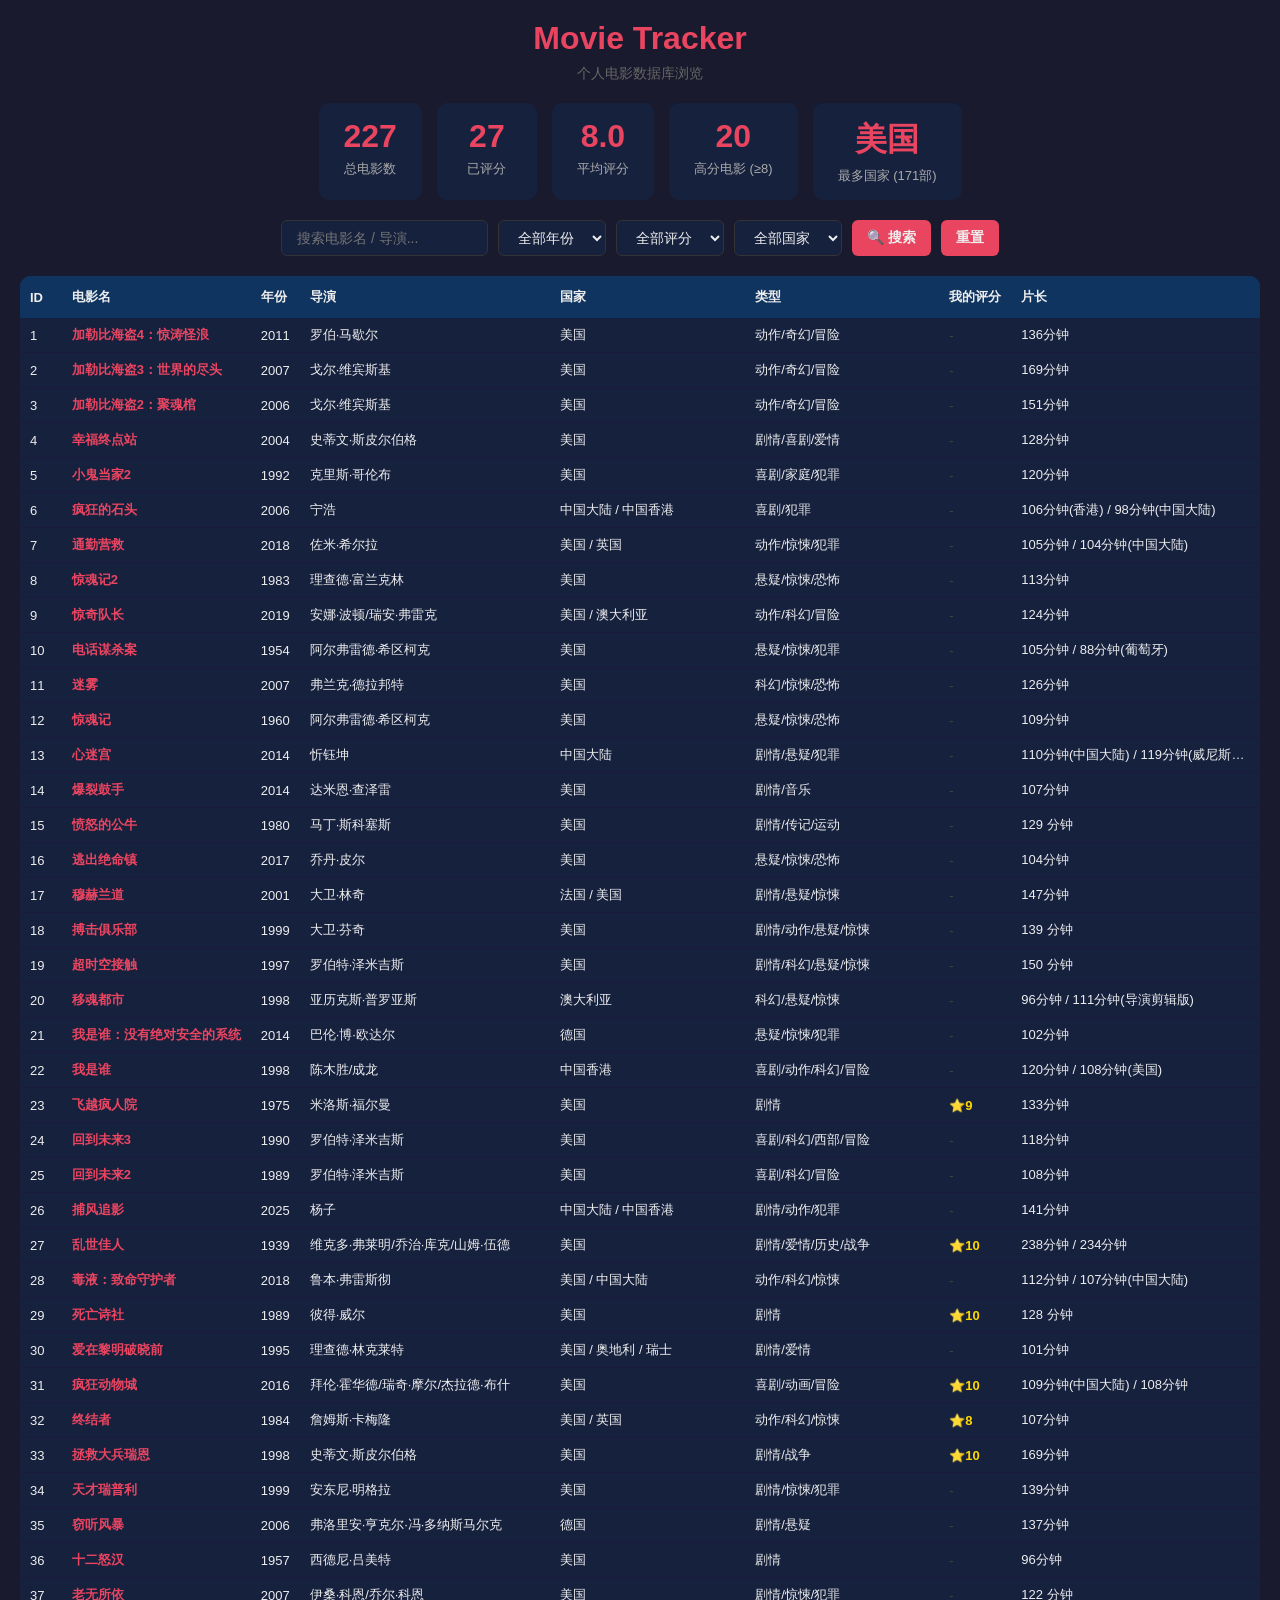
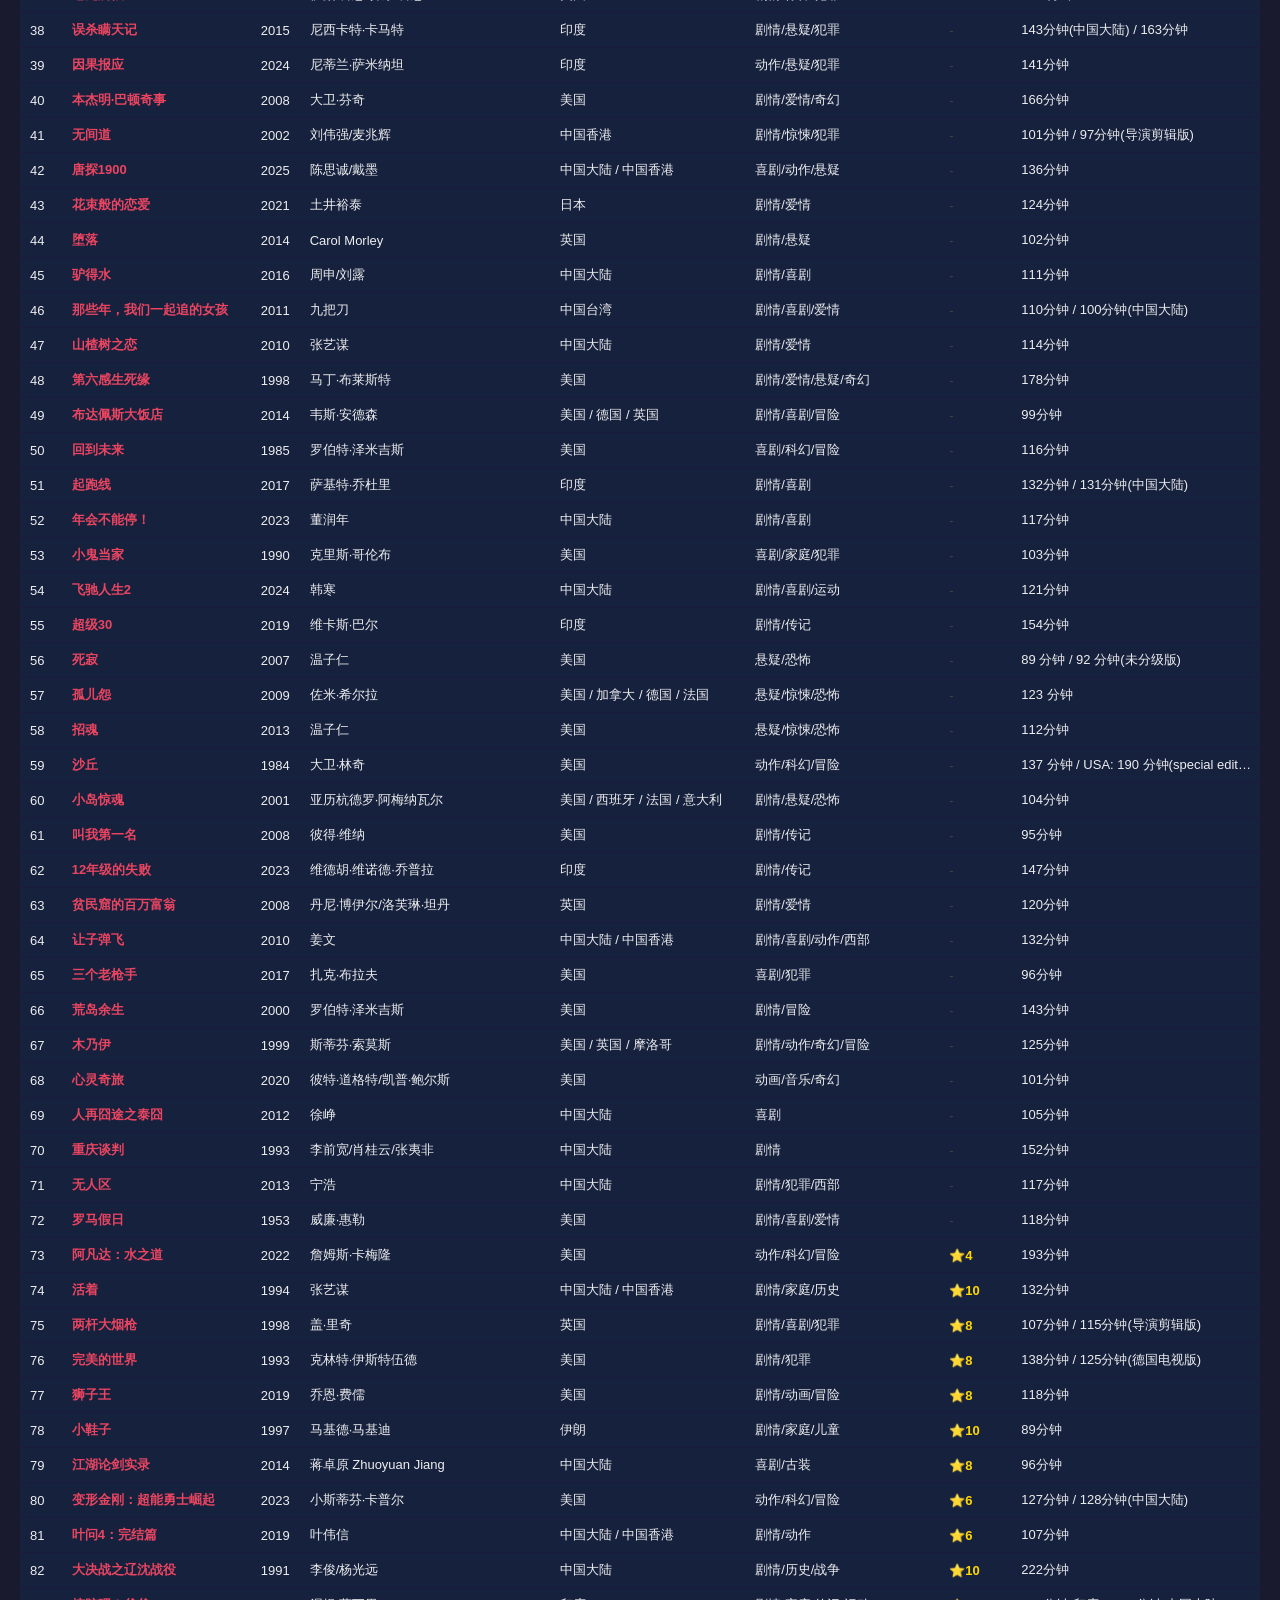
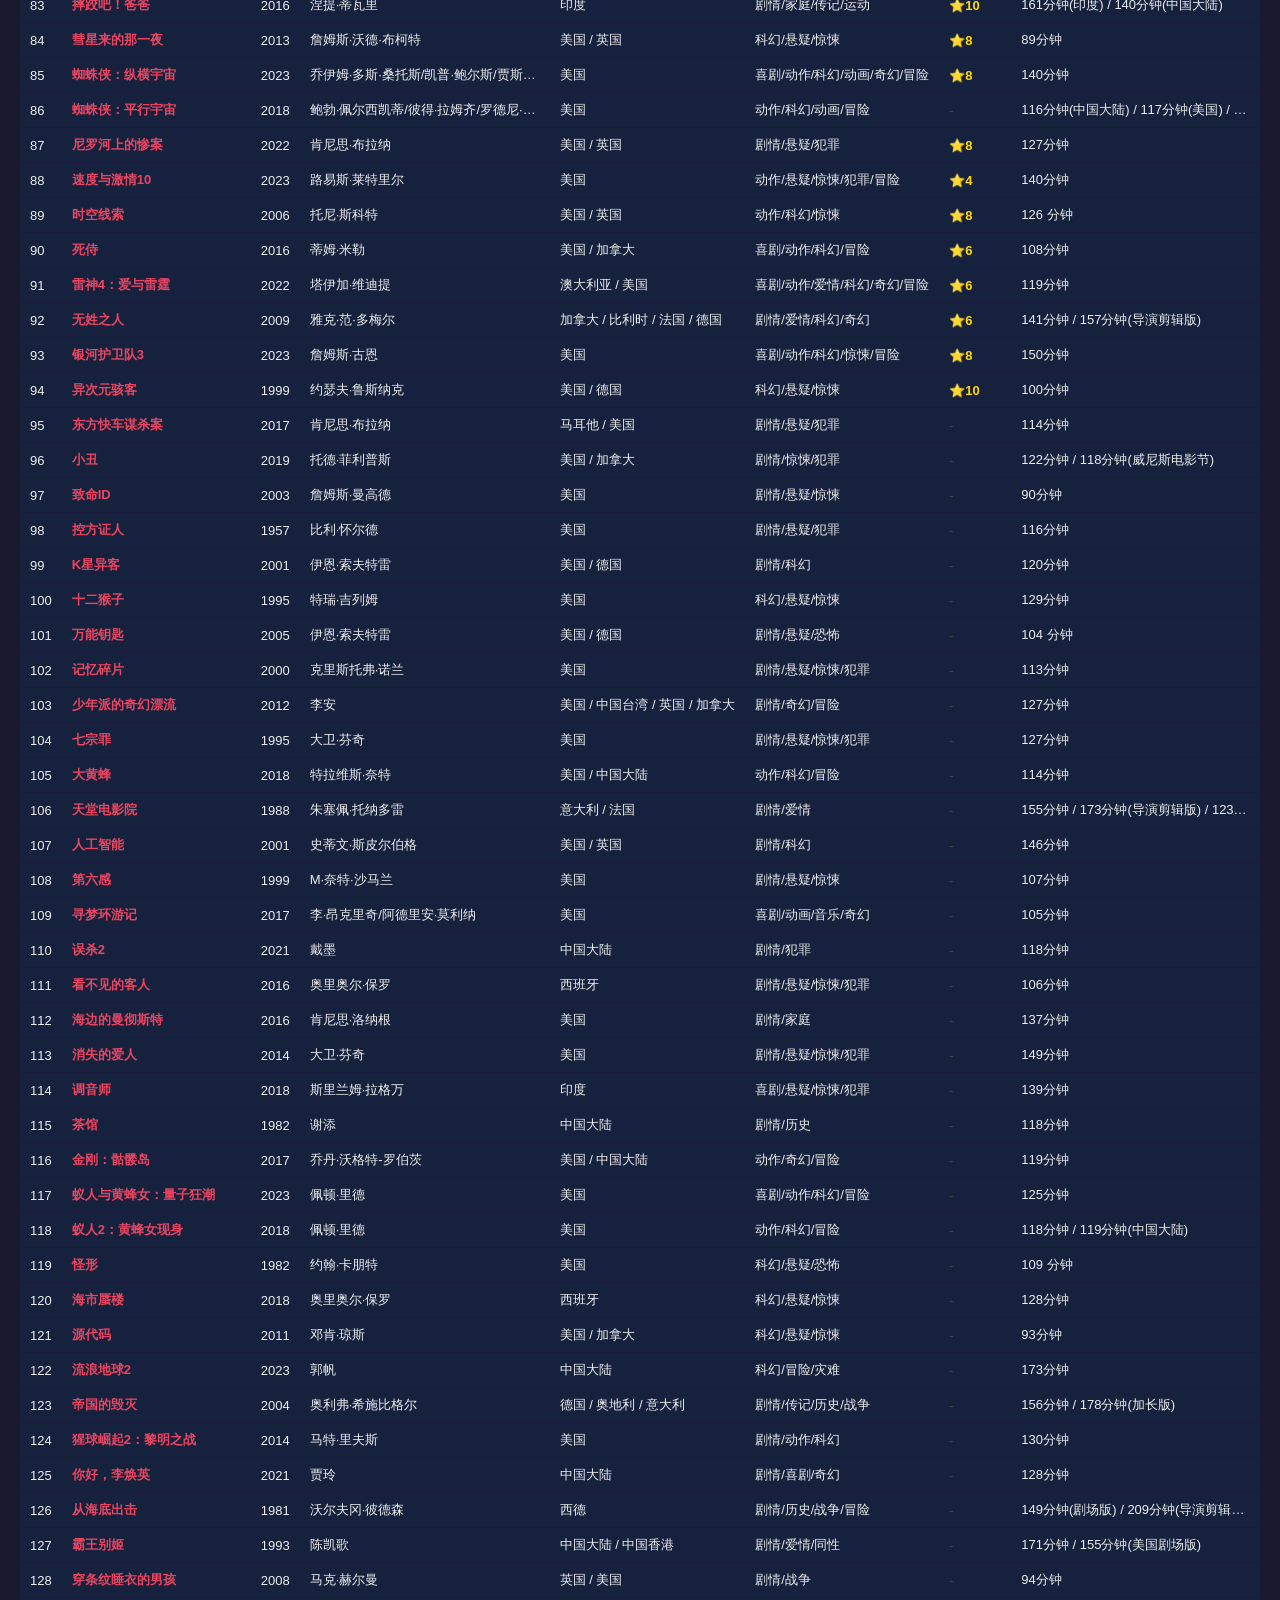
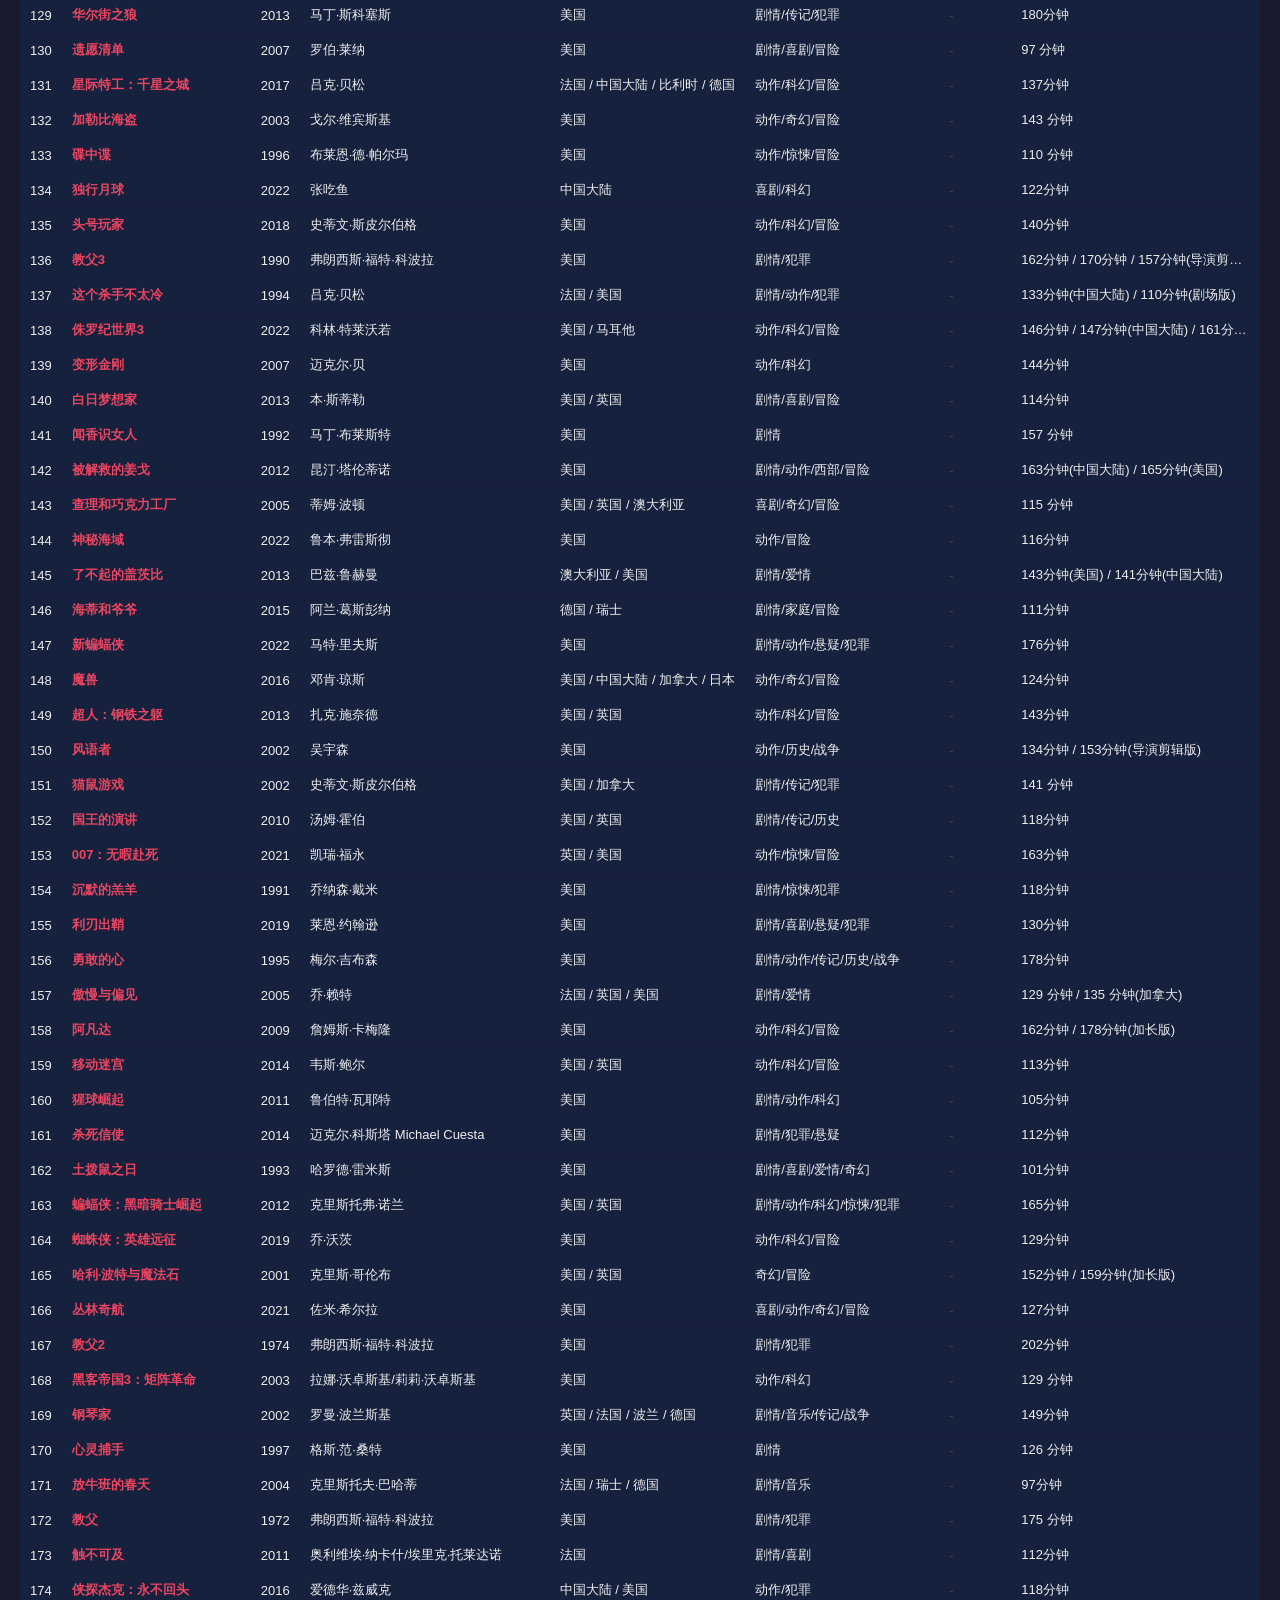
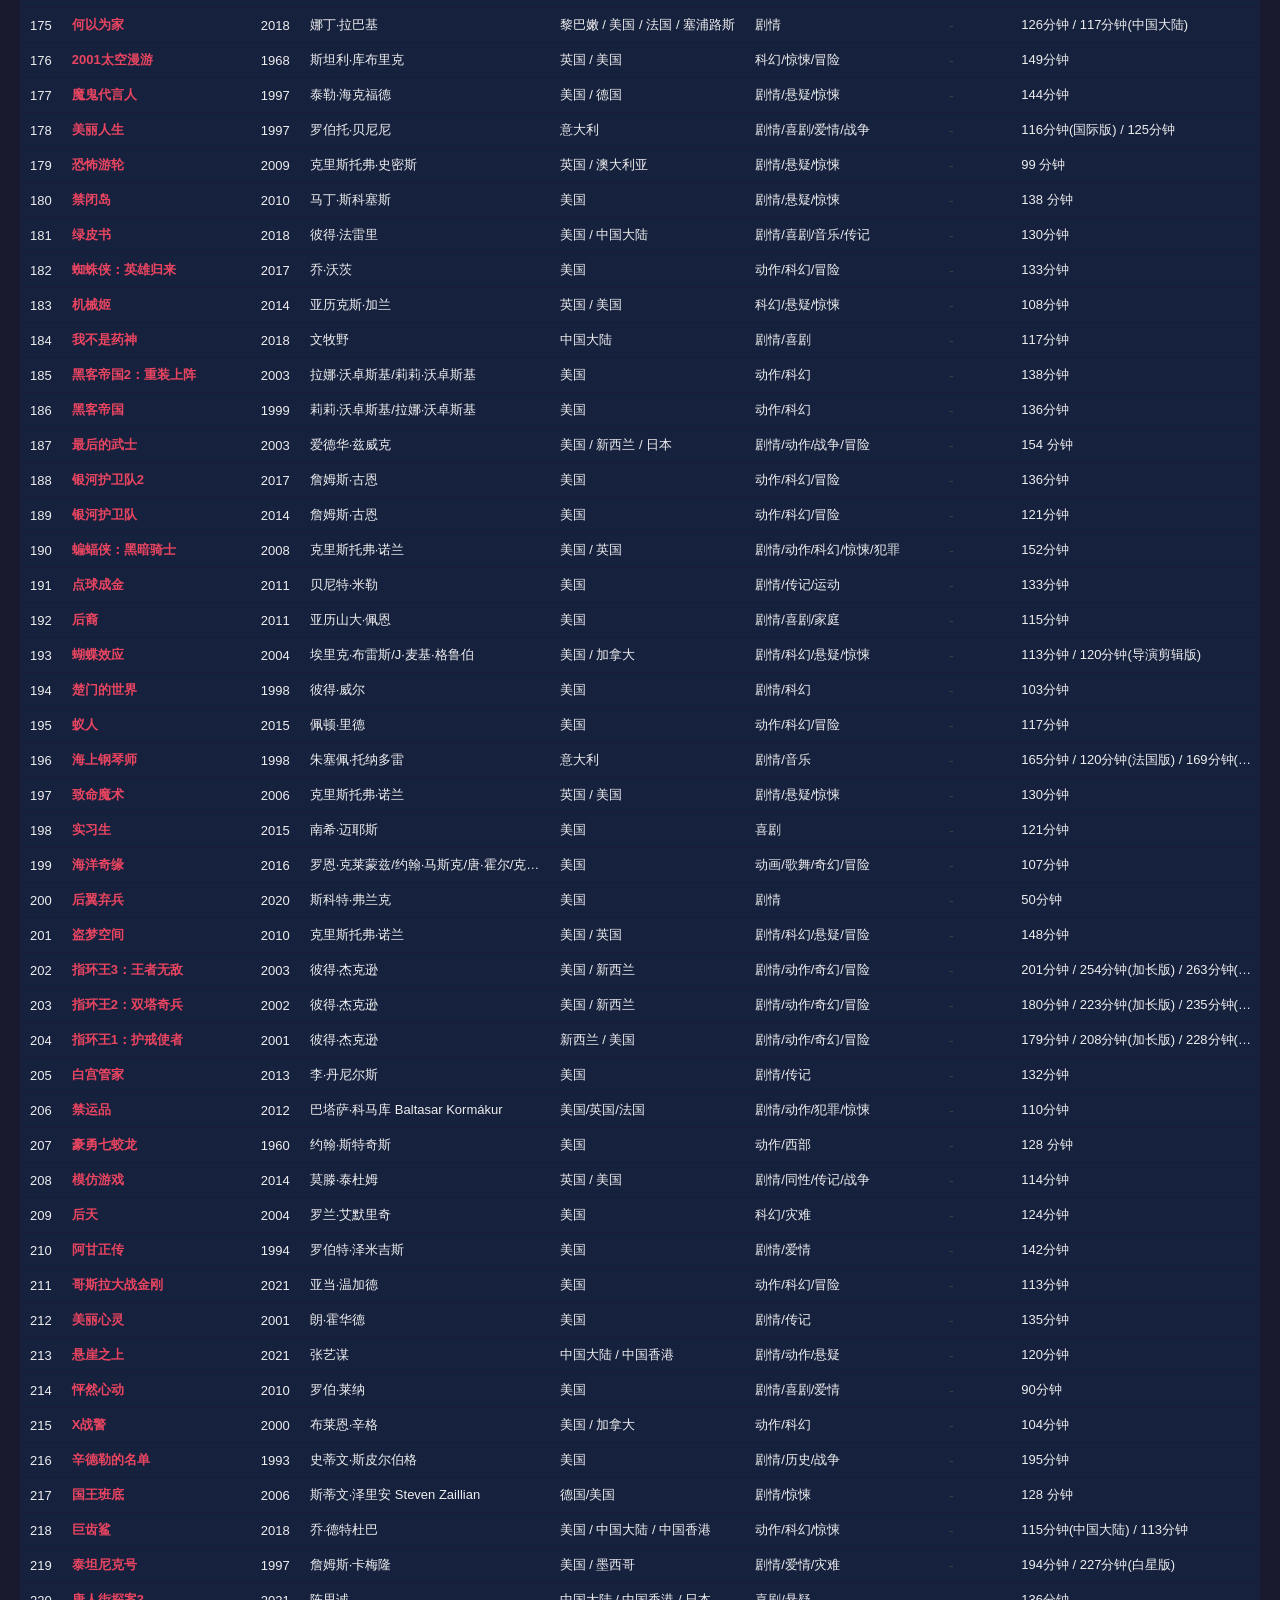
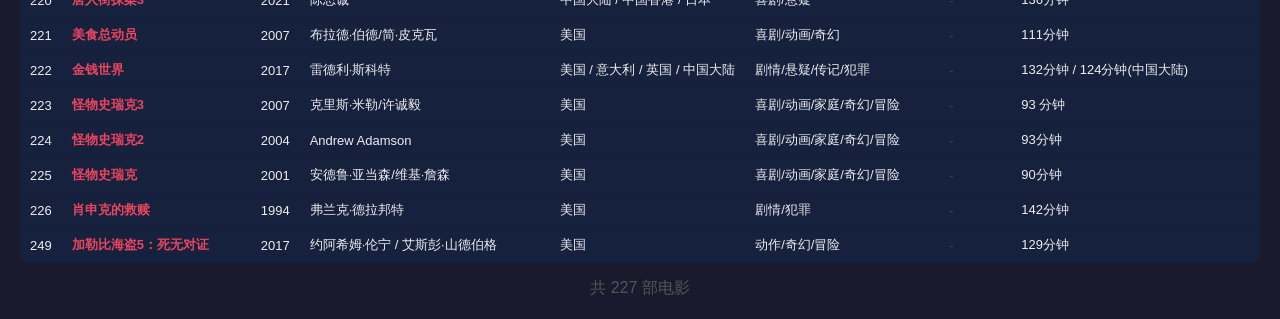
<file: view_db.html>
<!DOCTYPE html>
<html lang="zh">
<head>
<meta charset="UTF-8">
<meta name="viewport" content="width=device-width, initial-scale=1.0">
<title>Movie Database Viewer</title>
<style>
* { margin:0; padding:0; box-sizing:border-box; }
body { font-family: 'Segoe UI', Microsoft YaHei, sans-serif; background:#1a1a2e; color:#eee; padding:20px; }
h1 { text-align:center; margin-bottom:8px; color:#e94560; }
.subtitle { text-align:center; color:#666; margin-bottom:20px; font-size:14px; }
.stats { display:flex; gap:15px; justify-content:center; margin-bottom:20px; flex-wrap:wrap; }
.stat-card { background:#16213e; padding:15px 25px; border-radius:10px; text-align:center; min-width:100px; }
.stat-card .num { font-size:32px; font-weight:bold; color:#e94560; }
.stat-card .label { font-size:13px; color:#aaa; margin-top:5px; }
.controls { display:flex; gap:10px; margin-bottom:20px; justify-content:center; flex-wrap:wrap; }
.controls input, .controls select, .controls button { padding:8px 15px; border-radius:6px; border:1px solid #333; background:#16213e; color:#eee; font-size:14px; outline:none; }
.controls input:focus, .controls select:focus { border-color:#e94560; }
.controls button { background:#e94560; border:none; cursor:pointer; font-weight:bold; }
.controls button:hover { background:#c23152; }
.table-wrap { overflow-x:auto; border-radius:10px; }
table { width:100%; border-collapse:collapse; background:#16213e; min-width:900px; }
th { background:#0f3460; padding:12px 10px; text-align:left; font-size:13px; white-space:nowrap; position:sticky; top:0; z-index:1; }
th:hover { background:#1a4a7a; }
td { padding:8px 10px; border-bottom:1px solid #1a1a3e; font-size:13px; max-width:250px; overflow:hidden; text-overflow:ellipsis; white-space:nowrap; }
tr:hover { background:#1e2d50; }
.movie-title { color:#e94560; font-weight:bold; cursor:pointer; }
.movie-title:hover { text-decoration:underline; }
.rating { color:#ffd700; font-weight:bold; }
.rating-zero { color:#444; }
.ori-title { color:#888; font-size:11px; }
#count { color:#e94560; }
</style>
</head>
<body>
<h1>Movie Tracker</h1>
<p class="subtitle">个人电影数据库浏览</p>
<div class="stats" id="stats"></div>
<div class="controls">
  <input type="text" id="search" placeholder="搜索电影名 / 导演..." oninput="render()">
  <select id="yearFilter" onchange="render()"><option value="">全部年份</option></select>
  <select id="ratingFilter" onchange="render()">
    <option value="">全部评分</option>
    <option value="rated">已评分</option>
    <option value="unrated">未评分</option>
    <option value="8">≥ 8分</option>
    <option value="6">≥ 6分</option>
  </select>
  <select id="countryFilter" onchange="render()"><option value="">全部国家</option></select>
  <button onclick="render()">🔍 搜索</button>
  <button onclick="document.getElementById('search').value='';document.getElementById('yearFilter').value='';document.getElementById('ratingFilter').value='';document.getElementById('countryFilter').value='';render();">重置</button>
</div>
<div class="table-wrap">
  <table>
    <thead>
      <tr>
        <th>ID</th><th>电影名</th><th>年份</th><th>导演</th><th>国家</th>
        <th>类型</th><th>我的评分</th><th>片长</th><th>语言</th>
      </tr>
    </thead>
    <tbody id="tableBody"></tbody>
  </table>
</div>
<p style="text-align:center;color:#555;margin-top:15px;" id="count"></p>

<script>
const DATA = [{"id": 1, "title": "加勒比海盗4：惊涛怪浪", "original_title": "Pirates of the Caribbean: On Stranger Tides", "my_rating": 0.0, "watch_time": "2026-06-01 16:00:00", "director": "罗伯·马歇尔", "year": "2011", "country": "美国", "douban_rating": "7.8", "genre": "动作/奇幻/冒险", "duration": "136分钟", "language": "英语"}, {"id": 2, "title": "加勒比海盗3：世界的尽头", "original_title": "Pirates of the Caribbean: At World's End", "my_rating": 0.0, "watch_time": "2026-05-31 12:10:00", "director": "戈尔·维宾斯基", "year": "2007", "country": "美国", "douban_rating": "8.3", "genre": "动作/奇幻/冒险", "duration": "169分钟", "language": "英语 / 荷兰语"}, {"id": 3, "title": "加勒比海盗2：聚魂棺", "original_title": "Pirates of the Caribbean: Dead Man's Chest", "my_rating": 0.0, "watch_time": "2026-05-30 16:19:00", "director": "戈尔·维宾斯基", "year": "2006", "country": "美国", "douban_rating": "8.4", "genre": "动作/奇幻/冒险", "duration": "151分钟", "language": "英语 / 土耳其语 / 希腊语"}, {"id": 4, "title": "幸福终点站", "original_title": "The Terminal", "my_rating": 0.0, "watch_time": "2026-05-26 07:40:00", "director": "史蒂文·斯皮尔伯格", "year": "2004", "country": "美国", "douban_rating": "8.8", "genre": "剧情/喜剧/爱情", "duration": "128分钟", "language": "英语 / 保加利亚语 / 西班牙语 / 俄语 / 汉语普通话 / 德语 / 法语"}, {"id": 5, "title": "小鬼当家2", "original_title": "Home Alone 2: Lost in New York", "my_rating": 0.0, "watch_time": "2026-05-21 10:49:00", "director": "克里斯·哥伦布", "year": "1992", "country": "美国", "douban_rating": "8.2", "genre": "喜剧/家庭/犯罪", "duration": "120分钟", "language": "英语"}, {"id": 6, "title": "疯狂的石头", "original_title": "疯狂的石头", "my_rating": 0.0, "watch_time": "2026-05-17 11:17:00", "director": "宁浩", "year": "2006", "country": "中国大陆 / 中国香港", "douban_rating": "8.6", "genre": "喜剧/犯罪", "duration": "106分钟(香港) / 98分钟(中国大陆)", "language": "汉语普通话 / 重庆话"}, {"id": 7, "title": "通勤营救", "original_title": "The Commuter", "my_rating": 0.0, "watch_time": "2026-05-16 05:26:00", "director": "佐米·希尔拉", "year": "2018", "country": "美国 / 英国", "douban_rating": "6.5", "genre": "动作/惊悚/犯罪", "duration": "105分钟 / 104分钟(中国大陆)", "language": "英语"}, {"id": 8, "title": "惊魂记2", "original_title": "Psycho II", "my_rating": 0.0, "watch_time": "2026-05-09 15:02:00", "director": "理查德·富兰克林", "year": "1983", "country": "美国", "douban_rating": "7.8", "genre": "悬疑/惊悚/恐怖", "duration": "113分钟", "language": "英语"}, {"id": 9, "title": "惊奇队长", "original_title": "Captain Marvel", "my_rating": 0.0, "watch_time": "2026-05-08 09:51:00", "director": "安娜·波顿/瑞安·弗雷克", "year": "2019", "country": "美国 / 澳大利亚", "douban_rating": "6.8", "genre": "动作/科幻/冒险", "duration": "124分钟", "language": "英语"}, {"id": 10, "title": "电话谋杀案", "original_title": "Dial M for Murder", "my_rating": 0.0, "watch_time": "2026-04-30 09:50:00", "director": "阿尔弗雷德·希区柯克", "year": "1954", "country": "美国", "douban_rating": "8.9", "genre": "悬疑/惊悚/犯罪", "duration": "105分钟 / 88分钟(葡萄牙)", "language": "英语"}, {"id": 11, "title": "迷雾", "original_title": "The Mist", "my_rating": 0.0, "watch_time": "2026-04-28 13:38:00", "director": "弗兰克·德拉邦特", "year": "2007", "country": "美国", "douban_rating": "8.0", "genre": "科幻/惊悚/恐怖", "duration": "126分钟", "language": "英语"}, {"id": 12, "title": "惊魂记", "original_title": "Psycho", "my_rating": 0.0, "watch_time": "2026-04-27 15:10:00", "director": "阿尔弗雷德·希区柯克", "year": "1960", "country": "美国", "douban_rating": "9.0", "genre": "悬疑/惊悚/恐怖", "duration": "109分钟", "language": "英语"}, {"id": 13, "title": "心迷宫", "original_title": "心迷宫", "my_rating": 0.0, "watch_time": "2026-04-26 09:52:00", "director": "忻钰坤", "year": "2014", "country": "中国大陆", "douban_rating": "8.8", "genre": "剧情/悬疑/犯罪", "duration": "110分钟(中国大陆) / 119分钟(威尼斯电影节)", "language": "汉语普通话"}, {"id": 14, "title": "爆裂鼓手", "original_title": "Whiplash", "my_rating": 0.0, "watch_time": "2026-04-24 12:39:00", "director": "达米恩·查泽雷", "year": "2014", "country": "美国", "douban_rating": "8.6", "genre": "剧情/音乐", "duration": "107分钟", "language": "英语"}, {"id": 15, "title": "愤怒的公牛", "original_title": "Raging Bull", "my_rating": 0.0, "watch_time": "2026-04-22 18:27:00", "director": "马丁·斯科塞斯", "year": "1980", "country": "美国", "douban_rating": "8.4", "genre": "剧情/传记/运动", "duration": "129 分钟", "language": "英语"}, {"id": 16, "title": "逃出绝命镇", "original_title": "Get Out", "my_rating": 0.0, "watch_time": "2026-04-18 17:49:00", "director": "乔丹·皮尔", "year": "2017", "country": "美国", "douban_rating": "7.8", "genre": "悬疑/惊悚/恐怖", "duration": "104分钟", "language": "英语"}, {"id": 17, "title": "穆赫兰道", "original_title": "Mulholland Dr.", "my_rating": 0.0, "watch_time": "2026-04-12 15:04:00", "director": "大卫·林奇", "year": "2001", "country": "法国 / 美国", "douban_rating": "8.4", "genre": "剧情/悬疑/惊悚", "duration": "147分钟", "language": "英语 / 西班牙语"}, {"id": 18, "title": "搏击俱乐部", "original_title": "Fight Club", "my_rating": 0.0, "watch_time": "2026-04-11 18:08:00", "director": "大卫·芬奇", "year": "1999", "country": "美国", "douban_rating": "9.0", "genre": "剧情/动作/悬疑/惊悚", "duration": "139 分钟", "language": "英语"}, {"id": 19, "title": "超时空接触", "original_title": "Contact", "my_rating": 0.0, "watch_time": "2026-04-07 15:45:00", "director": "罗伯特·泽米吉斯", "year": "1997", "country": "美国", "douban_rating": "8.4", "genre": "剧情/科幻/悬疑/惊悚", "duration": "150 分钟", "language": "英语 / 西班牙语 / 德语 / 俄语"}, {"id": 20, "title": "移魂都市", "original_title": "Dark City", "my_rating": 0.0, "watch_time": "2026-03-19 13:27:00", "director": "亚历克斯·普罗亚斯", "year": "1998", "country": "澳大利亚", "douban_rating": "7.9", "genre": "科幻/悬疑/惊悚", "duration": "96分钟 / 111分钟(导演剪辑版)", "language": "英语"}, {"id": 21, "title": "我是谁：没有绝对安全的系统", "original_title": "Who Am I - Kein System ist sicher", "my_rating": 0.0, "watch_time": "2026-03-15 16:52:00", "director": "巴伦·博·欧达尔", "year": "2014", "country": "德国", "douban_rating": "8.2", "genre": "悬疑/惊悚/犯罪", "duration": "102分钟", "language": "德语 / 英语"}, {"id": 22, "title": "我是谁", "original_title": "我是誰", "my_rating": 0.0, "watch_time": "2026-03-15 12:33:00", "director": "陈木胜/成龙", "year": "1998", "country": "中国香港", "douban_rating": "7.8", "genre": "喜剧/动作/科幻/冒险", "duration": "120分钟 / 108分钟(美国)", "language": "英语 / 粤语 / 荷兰语"}, {"id": 23, "title": "飞越疯人院", "original_title": "One Flew Over the Cuckoo's Nest", "my_rating": 9.0, "watch_time": "2026-03-14 09:12:00", "director": "米洛斯·福尔曼", "year": "1975", "country": "美国", "douban_rating": "9.1", "genre": "剧情", "duration": "133分钟", "language": "英语"}, {"id": 24, "title": "回到未来3", "original_title": "Back to the Future Part III", "my_rating": 0.0, "watch_time": "2026-01-25 18:36:00", "director": "罗伯特·泽米吉斯", "year": "1990", "country": "美国", "douban_rating": "8.5", "genre": "喜剧/科幻/西部/冒险", "duration": "118分钟", "language": "英语"}, {"id": 25, "title": "回到未来2", "original_title": "Back to the Future Part II", "my_rating": 0.0, "watch_time": "2026-01-22 12:51:00", "director": "罗伯特·泽米吉斯", "year": "1989", "country": "美国", "douban_rating": "8.5", "genre": "喜剧/科幻/冒险", "duration": "108分钟", "language": "英语"}, {"id": 26, "title": "捕风追影", "original_title": "捕风追影", "my_rating": 0.0, "watch_time": "2026-01-21 14:51:00", "director": "杨子", "year": "2025", "country": "中国大陆 / 中国香港", "douban_rating": "8.1", "genre": "剧情/动作/犯罪", "duration": "141分钟", "language": "汉语普通话"}, {"id": 27, "title": "乱世佳人", "original_title": "Gone with the Wind", "my_rating": 10.0, "watch_time": "2026-01-18 15:58:00", "director": "维克多·弗莱明/乔治·库克/山姆·伍德", "year": "1939", "country": "美国", "douban_rating": "9.3", "genre": "剧情/爱情/历史/战争", "duration": "238分钟 / 234分钟", "language": "英语"}, {"id": 28, "title": "毒液：致命守护者", "original_title": "Venom", "my_rating": 0.0, "watch_time": "2026-01-07 14:56:00", "director": "鲁本·弗雷斯彻", "year": "2018", "country": "美国 / 中国大陆", "douban_rating": "7.2", "genre": "动作/科幻/惊悚", "duration": "112分钟 / 107分钟(中国大陆)", "language": "英语 / 汉语普通话"}, {"id": 29, "title": "死亡诗社", "original_title": "Dead Poets Society", "my_rating": 10.0, "watch_time": "2026-01-03 16:36:00", "director": "彼得·威尔", "year": "1989", "country": "美国", "douban_rating": "9.2", "genre": "剧情", "duration": "128 分钟", "language": "英语 / 拉丁语"}, {"id": 30, "title": "爱在黎明破晓前", "original_title": "Before Sunrise", "my_rating": 0.0, "watch_time": "2025-12-14 12:05:00", "director": "理查德·林克莱特", "year": "1995", "country": "美国 / 奥地利 / 瑞士", "douban_rating": "8.8", "genre": "剧情/爱情", "duration": "101分钟", "language": "英语 / 德语 / 法语"}, {"id": 31, "title": "疯狂动物城", "original_title": "Zootopia", "my_rating": 10.0, "watch_time": "2025-12-07 03:47:00", "director": "拜伦·霍华德/瑞奇·摩尔/杰拉德·布什", "year": "2016", "country": "美国", "douban_rating": "9.2", "genre": "喜剧/动画/冒险", "duration": "109分钟(中国大陆) / 108分钟", "language": "英语 / 挪威语"}, {"id": 32, "title": "终结者", "original_title": "The Terminator", "my_rating": 8.0, "watch_time": "2025-12-05 12:41:00", "director": "詹姆斯·卡梅隆", "year": "1984", "country": "美国 / 英国", "douban_rating": "8.2", "genre": "动作/科幻/惊悚", "duration": "107分钟", "language": "英语 / 西班牙语"}, {"id": 33, "title": "拯救大兵瑞恩", "original_title": "Saving Private Ryan", "my_rating": 10.0, "watch_time": "2025-11-30 14:51:00", "director": "史蒂文·斯皮尔伯格", "year": "1998", "country": "美国", "douban_rating": "9.1", "genre": "剧情/战争", "duration": "169分钟", "language": "英语 / 法语 / 德语 / 捷克语"}, {"id": 34, "title": "天才瑞普利", "original_title": "The Talented Mr. Ripley", "my_rating": 0.0, "watch_time": "2025-11-17 13:13:00", "director": "安东尼·明格拉", "year": "1999", "country": "美国", "douban_rating": "8.3", "genre": "剧情/惊悚/犯罪", "duration": "139分钟", "language": "英语 / 意大利语"}, {"id": 35, "title": "窃听风暴", "original_title": "Das Leben der Anderen", "my_rating": 0.0, "watch_time": "2025-08-25 18:53:00", "director": "弗洛里安·亨克尔·冯·多纳斯马尔克", "year": "2006", "country": "德国", "douban_rating": "9.2", "genre": "剧情/悬疑", "duration": "137分钟", "language": "德语"}, {"id": 36, "title": "十二怒汉", "original_title": "12 Angry Men", "my_rating": 0.0, "watch_time": "2025-08-24 17:40:00", "director": "西德尼·吕美特", "year": "1957", "country": "美国", "douban_rating": "9.4", "genre": "剧情", "duration": "96分钟", "language": "英语"}, {"id": 37, "title": "老无所依", "original_title": "No Country for Old Men", "my_rating": 0.0, "watch_time": "2025-08-23 19:29:00", "director": "伊桑·科恩/乔尔·科恩", "year": "2007", "country": "美国", "douban_rating": "8.4", "genre": "剧情/惊悚/犯罪", "duration": "122 分钟", "language": "英语 / 西班牙语"}, {"id": 38, "title": "误杀瞒天记", "original_title": "Drishyam", "my_rating": 0.0, "watch_time": "2025-08-20 21:28:00", "director": "尼西卡特·卡马特", "year": "2015", "country": "印度", "douban_rating": "8.6", "genre": "剧情/悬疑/犯罪", "duration": "143分钟(中国大陆) / 163分钟", "language": "印地语"}, {"id": 39, "title": "因果报应", "original_title": "Maharaja", "my_rating": 0.0, "watch_time": "2025-08-16 18:44:00", "director": "尼蒂兰·萨米纳坦", "year": "2024", "country": "印度", "douban_rating": "8.6", "genre": "动作/悬疑/犯罪", "duration": "141分钟", "language": "泰米尔语"}, {"id": 40, "title": "本杰明·巴顿奇事", "original_title": "The Curious Case of Benjamin Button", "my_rating": 0.0, "watch_time": "2025-08-15 18:28:00", "director": "大卫·芬奇", "year": "2008", "country": "美国", "douban_rating": "9.0", "genre": "剧情/爱情/奇幻", "duration": "166分钟", "language": "英语 / 俄语 / 法语"}, {"id": 41, "title": "无间道", "original_title": "無間道", "my_rating": 0.0, "watch_time": "2025-08-15 04:38:00", "director": "刘伟强/麦兆辉", "year": "2002", "country": "中国香港", "douban_rating": "9.3", "genre": "剧情/惊悚/犯罪", "duration": "101分钟 / 97分钟(导演剪辑版)", "language": "粤语"}, {"id": 42, "title": "唐探1900", "original_title": "唐探1900", "my_rating": 0.0, "watch_time": "2025-01-30 07:03:00", "director": "陈思诚/戴墨", "year": "2025", "country": "中国大陆 / 中国香港", "douban_rating": "6.5", "genre": "喜剧/动作/悬疑", "duration": "136分钟", "language": "汉语普通话 / 英语"}, {"id": 43, "title": "花束般的恋爱", "original_title": "花束みたいな恋をした", "my_rating": 0.0, "watch_time": "2024-12-15 16:16:00", "director": "土井裕泰", "year": "2021", "country": "日本", "douban_rating": "8.6", "genre": "剧情/爱情", "duration": "124分钟", "language": "日语"}, {"id": 44, "title": "堕落", "original_title": "The Falling", "my_rating": 0.0, "watch_time": "2024-11-16 15:24:25", "director": "Carol Morley", "year": "2014", "country": "英国", "douban_rating": "6.1", "genre": "剧情/悬疑", "duration": "102分钟", "language": "英语"}, {"id": 45, "title": "驴得水", "original_title": "驴得水", "my_rating": 0.0, "watch_time": "2024-11-07 01:21:06", "director": "周申/刘露", "year": "2016", "country": "中国大陆", "douban_rating": "8.3", "genre": "剧情/喜剧", "duration": "111分钟", "language": "汉语普通话"}, {"id": 46, "title": "那些年，我们一起追的女孩", "original_title": "那些年，我們一起追的女孩", "my_rating": 0.0, "watch_time": "2024-10-31 17:34:11", "director": "九把刀", "year": "2011", "country": "中国台湾", "douban_rating": "8.1", "genre": "剧情/喜剧/爱情", "duration": "110分钟 / 100分钟(中国大陆)", "language": "汉语普通话"}, {"id": 47, "title": "山楂树之恋", "original_title": "山楂树之恋", "my_rating": 0.0, "watch_time": "2024-10-27 06:42:00", "director": "张艺谋", "year": "2010", "country": "中国大陆", "douban_rating": "7.1", "genre": "剧情/爱情", "duration": "114分钟", "language": "汉语普通话"}, {"id": 48, "title": "第六感生死缘", "original_title": "Meet Joe Black", "my_rating": 0.0, "watch_time": "2024-10-07 08:47:06", "director": "马丁·布莱斯特", "year": "1998", "country": "美国", "douban_rating": "8.0", "genre": "剧情/爱情/悬疑/奇幻", "duration": "178分钟", "language": "英语"}, {"id": 49, "title": "布达佩斯大饭店", "original_title": "The Grand Budapest Hotel", "my_rating": 0.0, "watch_time": "2024-10-02 01:57:09", "director": "韦斯·安德森", "year": "2014", "country": "美国 / 德国 / 英国", "douban_rating": "8.9", "genre": "剧情/喜剧/冒险", "duration": "99分钟", "language": "英语 / 法语 / 德语"}, {"id": 50, "title": "回到未来", "original_title": "Back to the Future", "my_rating": 0.0, "watch_time": "2024-09-10 16:30:46", "director": "罗伯特·泽米吉斯", "year": "1985", "country": "美国", "douban_rating": "8.7", "genre": "喜剧/科幻/冒险", "duration": "116分钟", "language": "英语"}, {"id": 51, "title": "起跑线", "original_title": "Hindi Medium", "my_rating": 0.0, "watch_time": "2024-08-24 12:59:21", "director": "萨基特·乔杜里", "year": "2017", "country": "印度", "douban_rating": "7.9", "genre": "剧情/喜剧", "duration": "132分钟 / 131分钟(中国大陆)", "language": "印地语 / 英语"}, {"id": 52, "title": "年会不能停！", "original_title": "年会不能停！", "my_rating": 0.0, "watch_time": "2024-08-12 16:00:00", "director": "董润年", "year": "2023", "country": "中国大陆", "douban_rating": "8.1", "genre": "剧情/喜剧", "duration": "117分钟", "language": "汉语普通话"}, {"id": 53, "title": "小鬼当家", "original_title": "Home Alone", "my_rating": 0.0, "watch_time": "2024-08-01 12:51:34", "director": "克里斯·哥伦布", "year": "1990", "country": "美国", "douban_rating": "8.4", "genre": "喜剧/家庭/犯罪", "duration": "103分钟", "language": "英语"}, {"id": 54, "title": "飞驰人生2", "original_title": "飞驰人生2", "my_rating": 0.0, "watch_time": "2024-06-07 08:24:41", "director": "韩寒", "year": "2024", "country": "中国大陆", "douban_rating": "7.7", "genre": "剧情/喜剧/运动", "duration": "121分钟", "language": "汉语普通话"}, {"id": 55, "title": "超级30", "original_title": "Super 30", "my_rating": 0.0, "watch_time": "2024-05-17 13:59:15", "director": "维卡斯·巴尔", "year": "2019", "country": "印度", "douban_rating": "7.8", "genre": "剧情/传记", "duration": "154分钟", "language": "印地语"}, {"id": 56, "title": "死寂", "original_title": "Dead Silence", "my_rating": 0.0, "watch_time": "2024-05-12 17:23:46", "director": "温子仁", "year": "2007", "country": "美国", "douban_rating": "7.8", "genre": "悬疑/恐怖", "duration": "89 分钟 / 92 分钟(未分级版)", "language": "英语"}, {"id": 57, "title": "孤儿怨", "original_title": "Orphan", "my_rating": 0.0, "watch_time": "2024-05-12 03:52:36", "director": "佐米·希尔拉", "year": "2009", "country": "美国 / 加拿大 / 德国 / 法国", "douban_rating": "8.2", "genre": "悬疑/惊悚/恐怖", "duration": "123 分钟", "language": "英语 / 美国手语 / 爱沙尼亚语"}, {"id": 58, "title": "招魂", "original_title": "The Conjuring", "my_rating": 0.0, "watch_time": "2024-05-04 02:58:26", "director": "温子仁", "year": "2013", "country": "美国", "douban_rating": "8.0", "genre": "悬疑/惊悚/恐怖", "duration": "112分钟", "language": "英语 / 拉丁语"}, {"id": 59, "title": "沙丘", "original_title": "Dune", "my_rating": 0.0, "watch_time": "2024-04-25 11:20:35", "director": "大卫·林奇", "year": "1984", "country": "美国", "douban_rating": "6.0", "genre": "动作/科幻/冒险", "duration": "137 分钟 / USA: 190 分钟(special edition) / 177 分钟(ext", "language": "英语 / 意大利语"}, {"id": 60, "title": "小岛惊魂", "original_title": "The Others", "my_rating": 0.0, "watch_time": "2024-03-12 06:43:02", "director": "亚历杭德罗·阿梅纳瓦尔", "year": "2001", "country": "美国 / 西班牙 / 法国 / 意大利", "douban_rating": "8.2", "genre": "剧情/悬疑/恐怖", "duration": "104分钟", "language": "英语"}, {"id": 61, "title": "叫我第一名", "original_title": "Front of the Class", "my_rating": 0.0, "watch_time": "2024-03-06 15:23:49", "director": "彼得·维纳", "year": "2008", "country": "美国", "douban_rating": "8.7", "genre": "剧情/传记", "duration": "95分钟", "language": "英语"}, {"id": 62, "title": "12年级的失败", "original_title": "12th Fail", "my_rating": 0.0, "watch_time": "2024-02-22 17:22:42", "director": "维德胡·维诺德·乔普拉", "year": "2023", "country": "印度", "douban_rating": "8.2", "genre": "剧情/传记", "duration": "147分钟", "language": "印地语 / 马拉雅拉姆语 / 泰米尔语 / 泰卢固语 / 卡纳达语"}, {"id": 63, "title": "贫民窟的百万富翁", "original_title": "Slumdog Millionaire", "my_rating": 0.0, "watch_time": "2024-02-20 10:28:07", "director": "丹尼·博伊尔/洛芙琳·坦丹", "year": "2008", "country": "英国", "douban_rating": "8.6", "genre": "剧情/爱情", "duration": "120分钟", "language": "英语 / 印地语 / 法语 / 德语"}, {"id": 64, "title": "让子弹飞", "original_title": "让子弹飞", "my_rating": 0.0, "watch_time": "2024-02-18 08:51:09", "director": "姜文", "year": "2010", "country": "中国大陆 / 中国香港", "douban_rating": "9.0", "genre": "剧情/喜剧/动作/西部", "duration": "132分钟", "language": "汉语普通话 / 四川话 / 山西话"}, {"id": 65, "title": "三个老枪手", "original_title": "Going in Style", "my_rating": 0.0, "watch_time": "2024-02-16 06:12:02", "director": "扎克·布拉夫", "year": "2017", "country": "美国", "douban_rating": "7.8", "genre": "喜剧/犯罪", "duration": "96分钟", "language": "英语"}, {"id": 66, "title": "荒岛余生", "original_title": "Cast Away", "my_rating": 0.0, "watch_time": "2024-02-13 14:49:11", "director": "罗伯特·泽米吉斯", "year": "2000", "country": "美国", "douban_rating": "8.6", "genre": "剧情/冒险", "duration": "143分钟", "language": "英语 / 俄语"}, {"id": 67, "title": "木乃伊", "original_title": "The Mummy", "my_rating": 0.0, "watch_time": "2024-02-06 19:54:56", "director": "斯蒂芬·索莫斯", "year": "1999", "country": "美国 / 英国 / 摩洛哥", "douban_rating": "7.9", "genre": "剧情/动作/奇幻/冒险", "duration": "125分钟", "language": "英语 / 古埃及语 / 阿拉伯语 / 汉语普通话 / 希伯来语 / 匈牙利语"}, {"id": 68, "title": "心灵奇旅", "original_title": "Soul", "my_rating": 0.0, "watch_time": "2024-02-01 09:56:50", "director": "彼特·道格特/凯普·鲍尔斯", "year": "2020", "country": "美国", "douban_rating": "8.7", "genre": "动画/音乐/奇幻", "duration": "101分钟", "language": "英语"}, {"id": 69, "title": "人再囧途之泰囧", "original_title": "人再囧途之泰囧", "my_rating": 0.0, "watch_time": "2024-01-21 09:45:12", "director": "徐峥", "year": "2012", "country": "中国大陆", "douban_rating": "7.5", "genre": "喜剧", "duration": "105分钟", "language": "汉语普通话 / 英语 / 泰语"}, {"id": 70, "title": "重庆谈判", "original_title": "重庆谈判", "my_rating": 0.0, "watch_time": "2024-01-19 18:24:32", "director": "李前宽/肖桂云/张夷非", "year": "1993", "country": "中国大陆", "douban_rating": "7.1", "genre": "剧情", "duration": "152分钟", "language": "汉语普通话"}, {"id": 71, "title": "无人区", "original_title": "无人区", "my_rating": 0.0, "watch_time": "2024-01-17 08:50:43", "director": "宁浩", "year": "2013", "country": "中国大陆", "douban_rating": "8.3", "genre": "剧情/犯罪/西部", "duration": "117分钟", "language": "汉语普通话 / 陕西方言 / 甘肃方言"}, {"id": 72, "title": "罗马假日", "original_title": "Roman Holiday", "my_rating": 0.0, "watch_time": "2024-01-16 09:39:56", "director": "威廉·惠勒", "year": "1953", "country": "美国", "douban_rating": "9.1", "genre": "剧情/喜剧/爱情", "duration": "118分钟", "language": "英语 / 意大利语 / 德语"}, {"id": 73, "title": "阿凡达：水之道", "original_title": "Avatar: The Way of Water", "my_rating": 4.0, "watch_time": "2023-12-31 05:22:44", "director": "詹姆斯·卡梅隆", "year": "2022", "country": "美国", "douban_rating": "7.8", "genre": "动作/科幻/冒险", "duration": "193分钟", "language": "英语"}, {"id": 74, "title": "活着", "original_title": "活着", "my_rating": 10.0, "watch_time": "2023-12-16 03:51:28", "director": "张艺谋", "year": "1994", "country": "中国大陆 / 中国香港", "douban_rating": "9.3", "genre": "剧情/家庭/历史", "duration": "132分钟", "language": "汉语普通话"}, {"id": 75, "title": "两杆大烟枪", "original_title": "Lock, Stock and Two Smoking Barrels", "my_rating": 8.0, "watch_time": "2023-12-08 10:32:54", "director": "盖·里奇", "year": "1998", "country": "英国", "douban_rating": "9.1", "genre": "剧情/喜剧/犯罪", "duration": "107分钟 / 115分钟(导演剪辑版)", "language": "英语"}, {"id": 76, "title": "完美的世界", "original_title": "A Perfect World", "my_rating": 8.0, "watch_time": "2023-12-05 10:39:01", "director": "克林特·伊斯特伍德", "year": "1993", "country": "美国", "douban_rating": "9.1", "genre": "剧情/犯罪", "duration": "138分钟 / 125分钟(德国电视版)", "language": "英语"}, {"id": 77, "title": "狮子王", "original_title": "The Lion King", "my_rating": 8.0, "watch_time": "2023-12-03 11:00:46", "director": "乔恩·费儒", "year": "2019", "country": "美国", "douban_rating": "7.2", "genre": "剧情/动画/冒险", "duration": "118分钟", "language": "英语 / 科萨语"}, {"id": 78, "title": "小鞋子", "original_title": "بچه های آسمان", "my_rating": 10.0, "watch_time": "2023-11-27 10:04:46", "director": "马基德·马基迪", "year": "1997", "country": "伊朗", "douban_rating": "9.2", "genre": "剧情/家庭/儿童", "duration": "89分钟", "language": "波斯语"}, {"id": 79, "title": "江湖论剑实录", "original_title": "江湖论剑实录", "my_rating": 8.0, "watch_time": "2023-11-02 03:57:22", "director": "蒋卓原 Zhuoyuan Jiang", "year": "2014", "country": "中国大陆", "douban_rating": "5.5", "genre": "喜剧/古装", "duration": "96分钟", "language": "汉语普通话"}, {"id": 80, "title": "变形金刚：超能勇士崛起", "original_title": "Transformers: Rise of the Beasts", "my_rating": 6.0, "watch_time": "2023-10-20 13:08:38", "director": "小斯蒂芬·卡普尔", "year": "2023", "country": "美国", "douban_rating": "5.8", "genre": "动作/科幻/冒险", "duration": "127分钟 / 128分钟(中国大陆)", "language": "英语"}, {"id": 81, "title": "叶问4：完结篇", "original_title": "葉問4：完結篇", "my_rating": 6.0, "watch_time": "2023-09-23 16:00:08", "director": "叶伟信", "year": "2019", "country": "中国大陆 / 中国香港", "douban_rating": "6.8", "genre": "剧情/动作", "duration": "107分钟", "language": "粤语 / 英语 / 汉语普通话"}, {"id": 82, "title": "大决战之辽沈战役", "original_title": "大决战之辽沈战役", "my_rating": 10.0, "watch_time": "2023-09-06 07:03:31", "director": "李俊/杨光远", "year": "1991", "country": "中国大陆", "douban_rating": "9.1", "genre": "剧情/历史/战争", "duration": "222分钟", "language": "汉语普通话"}, {"id": 83, "title": "摔跤吧！爸爸", "original_title": "Dangal", "my_rating": 10.0, "watch_time": "2023-08-16 16:45:11", "director": "涅提·蒂瓦里", "year": "2016", "country": "印度", "douban_rating": "9.0", "genre": "剧情/家庭/传记/运动", "duration": "161分钟(印度) / 140分钟(中国大陆)", "language": "印地语 / 英语"}, {"id": 84, "title": "彗星来的那一夜", "original_title": "Coherence", "my_rating": 8.0, "watch_time": "2023-07-17 16:14:01", "director": "詹姆斯·沃德·布柯特", "year": "2013", "country": "美国 / 英国", "douban_rating": "8.6", "genre": "科幻/悬疑/惊悚", "duration": "89分钟", "language": "英语"}, {"id": 85, "title": "蜘蛛侠：纵横宇宙", "original_title": "Spider-Man: Across the Spider-Verse", "my_rating": 8.0, "watch_time": "2023-06-11 16:00:00", "director": "乔伊姆·多斯·桑托斯/凯普·鲍尔斯/贾斯汀·汤普森", "year": "2023", "country": "美国", "douban_rating": "8.5", "genre": "喜剧/动作/科幻/动画/奇幻/冒险", "duration": "140分钟", "language": "英语"}, {"id": 86, "title": "蜘蛛侠：平行宇宙", "original_title": "Spider-Man: Into the Spider-Verse", "my_rating": 0.0, "watch_time": "2023-06-10 11:07:13", "director": "鲍勃·佩尔西凯蒂/彼得·拉姆齐/罗德尼·罗斯曼", "year": "2018", "country": "美国", "douban_rating": "8.6", "genre": "动作/科幻/动画/冒险", "duration": "116分钟(中国大陆) / 117分钟(美国) / 143分钟(加长版)", "language": "英语 / 西班牙语"}, {"id": 87, "title": "尼罗河上的惨案", "original_title": "Death on the Nile", "my_rating": 8.0, "watch_time": "2023-06-06 11:43:06", "director": "肯尼思·布拉纳", "year": "2022", "country": "美国 / 英国", "douban_rating": "5.7", "genre": "剧情/悬疑/犯罪", "duration": "127分钟", "language": "英语"}, {"id": 88, "title": "速度与激情10", "original_title": "Fast X", "my_rating": 4.0, "watch_time": "2023-06-01 16:00:00", "director": "路易斯·莱特里尔", "year": "2023", "country": "美国", "douban_rating": "6.1", "genre": "动作/悬疑/惊悚/犯罪/冒险", "duration": "140分钟", "language": "英语"}, {"id": 89, "title": "时空线索", "original_title": "Deja Vu", "my_rating": 8.0, "watch_time": "2023-06-01 13:37:21", "director": "托尼·斯科特", "year": "2006", "country": "美国 / 英国", "douban_rating": "7.8", "genre": "动作/科幻/惊悚", "duration": "126 分钟", "language": "英语"}, {"id": 90, "title": "死侍", "original_title": "Deadpool", "my_rating": 6.0, "watch_time": "2023-05-30 10:30:21", "director": "蒂姆·米勒", "year": "2016", "country": "美国 / 加拿大", "douban_rating": "7.9", "genre": "喜剧/动作/科幻/冒险", "duration": "108分钟", "language": "英语"}, {"id": 91, "title": "雷神4：爱与雷霆", "original_title": "Thor: Love and Thunder", "my_rating": 6.0, "watch_time": "2023-05-22 05:26:46", "director": "塔伊加·维迪提", "year": "2022", "country": "澳大利亚 / 美国", "douban_rating": "5.4", "genre": "喜剧/动作/爱情/科幻/奇幻/冒险", "duration": "119分钟", "language": "英语"}, {"id": 92, "title": "无姓之人", "original_title": "Mr. Nobody", "my_rating": 6.0, "watch_time": "2023-05-15 17:06:49", "director": "雅克·范·多梅尔", "year": "2009", "country": "加拿大 / 比利时 / 法国 / 德国", "douban_rating": "8.2", "genre": "剧情/爱情/科幻/奇幻", "duration": "141分钟 / 157分钟(导演剪辑版)", "language": "英语"}, {"id": 93, "title": "银河护卫队3", "original_title": "Guardians of the Galaxy Vol. 3", "my_rating": 8.0, "watch_time": "2023-05-05 05:38:09", "director": "詹姆斯·古恩", "year": "2023", "country": "美国", "douban_rating": "8.4", "genre": "喜剧/动作/科幻/惊悚/冒险", "duration": "150分钟", "language": "英语"}, {"id": 94, "title": "异次元骇客", "original_title": "The Thirteenth Floor", "my_rating": 10.0, "watch_time": "2023-05-01 05:15:27", "director": "约瑟夫·鲁斯纳克", "year": "1999", "country": "美国 / 德国", "douban_rating": "8.4", "genre": "科幻/悬疑/惊悚", "duration": "100分钟", "language": "英语"}, {"id": 95, "title": "东方快车谋杀案", "original_title": "Murder on the Orient Express", "my_rating": 0.0, "watch_time": "2023-04-24 16:00:00", "director": "肯尼思·布拉纳", "year": "2017", "country": "马耳他 / 美国", "douban_rating": "6.9", "genre": "剧情/悬疑/犯罪", "duration": "114分钟", "language": "英语 / 法语 / 德语 / 阿拉伯语"}, {"id": 96, "title": "小丑", "original_title": "Joker", "my_rating": 0.0, "watch_time": "2023-04-24 09:23:46", "director": "托德·菲利普斯", "year": "2019", "country": "美国 / 加拿大", "douban_rating": "8.7", "genre": "剧情/惊悚/犯罪", "duration": "122分钟 / 118分钟(威尼斯电影节)", "language": "英语"}, {"id": 97, "title": "致命ID", "original_title": "Identity", "my_rating": 0.0, "watch_time": "2023-04-19 15:15:52", "director": "詹姆斯·曼高德", "year": "2003", "country": "美国", "douban_rating": "8.9", "genre": "剧情/悬疑/惊悚", "duration": "90分钟", "language": "英语"}, {"id": 98, "title": "控方证人", "original_title": "Witness for the Prosecution", "my_rating": 0.0, "watch_time": "2023-04-17 10:48:19", "director": "比利·怀尔德", "year": "1957", "country": "美国", "douban_rating": "9.6", "genre": "剧情/悬疑/犯罪", "duration": "116分钟", "language": "英语 / 德语"}, {"id": 99, "title": "K星异客", "original_title": "K-PAX", "my_rating": 0.0, "watch_time": "2023-04-16 13:45:16", "director": "伊恩·索夫特雷", "year": "2001", "country": "美国 / 德国", "douban_rating": "8.5", "genre": "剧情/科幻", "duration": "120分钟", "language": "英语"}, {"id": 100, "title": "十二猴子", "original_title": "Twelve Monkeys", "my_rating": 0.0, "watch_time": "2023-04-15 12:02:46", "director": "特瑞·吉列姆", "year": "1995", "country": "美国", "douban_rating": "8.2", "genre": "科幻/悬疑/惊悚", "duration": "129分钟", "language": "英语 / 法语"}, {"id": 101, "title": "万能钥匙", "original_title": "The Skeleton Key", "my_rating": 0.0, "watch_time": "2023-04-13 09:51:59", "director": "伊恩·索夫特雷", "year": "2005", "country": "美国 / 德国", "douban_rating": "8.0", "genre": "剧情/悬疑/恐怖", "duration": "104 分钟", "language": "英语 / 法语"}, {"id": 102, "title": "记忆碎片", "original_title": "Memento", "my_rating": 0.0, "watch_time": "2023-04-08 04:59:15", "director": "克里斯托弗·诺兰", "year": "2000", "country": "美国", "douban_rating": "8.7", "genre": "剧情/悬疑/惊悚/犯罪", "duration": "113分钟", "language": "英语"}, {"id": 103, "title": "少年派的奇幻漂流", "original_title": "Life of Pi", "my_rating": 0.0, "watch_time": "2023-03-31 16:06:56", "director": "李安", "year": "2012", "country": "美国 / 中国台湾 / 英国 / 加拿大", "douban_rating": "9.1", "genre": "剧情/奇幻/冒险", "duration": "127分钟", "language": "英语 / 泰米尔语 / 法语 / 日语 / 印地语 / 汉语普通话"}, {"id": 104, "title": "七宗罪", "original_title": "Se7en", "my_rating": 0.0, "watch_time": "2023-03-28 08:34:15", "director": "大卫·芬奇", "year": "1995", "country": "美国", "douban_rating": "8.8", "genre": "剧情/悬疑/惊悚/犯罪", "duration": "127分钟", "language": "英语"}, {"id": 105, "title": "大黄蜂", "original_title": "Bumblebee", "my_rating": 0.0, "watch_time": "2023-03-26 14:54:20", "director": "特拉维斯·奈特", "year": "2018", "country": "美国 / 中国大陆", "douban_rating": "7.0", "genre": "动作/科幻/冒险", "duration": "114分钟", "language": "英语"}, {"id": 106, "title": "天堂电影院", "original_title": "Nuovo Cinema Paradiso", "my_rating": 0.0, "watch_time": "2023-03-24 09:39:58", "director": "朱塞佩·托纳多雷", "year": "1988", "country": "意大利 / 法国", "douban_rating": "9.2", "genre": "剧情/爱情", "duration": "155分钟 / 173分钟(导演剪辑版) / 123分钟(剧场版) / 124分钟(中国大陆)", "language": "意大利语"}, {"id": 107, "title": "人工智能", "original_title": "Artificial Intelligence: AI", "my_rating": 0.0, "watch_time": "2023-03-21 06:03:54", "director": "史蒂文·斯皮尔伯格", "year": "2001", "country": "美国 / 英国", "douban_rating": "8.7", "genre": "剧情/科幻", "duration": "146分钟", "language": "英语"}, {"id": 108, "title": "第六感", "original_title": "The Sixth Sense", "my_rating": 0.0, "watch_time": "2023-03-16 14:29:49", "director": "M·奈特·沙马兰", "year": "1999", "country": "美国", "douban_rating": "8.9", "genre": "剧情/悬疑/惊悚", "duration": "107分钟", "language": "英语 / 拉丁语 / 西班牙语"}, {"id": 109, "title": "寻梦环游记", "original_title": "Coco", "my_rating": 0.0, "watch_time": "2023-03-14 07:04:10", "director": "李·昂克里奇/阿德里安·莫利纳", "year": "2017", "country": "美国", "douban_rating": "9.1", "genre": "喜剧/动画/音乐/奇幻", "duration": "105分钟", "language": "英语 / 西班牙语"}, {"id": 110, "title": "误杀2", "original_title": "误杀2", "my_rating": 0.0, "watch_time": "2023-03-09 06:44:49", "director": "戴墨", "year": "2021", "country": "中国大陆", "douban_rating": "5.7", "genre": "剧情/犯罪", "duration": "118分钟", "language": "汉语普通话"}, {"id": 111, "title": "看不见的客人", "original_title": "Contratiempo", "my_rating": 0.0, "watch_time": "2023-03-08 12:24:26", "director": "奥里奥尔·保罗", "year": "2016", "country": "西班牙", "douban_rating": "8.8", "genre": "剧情/悬疑/惊悚/犯罪", "duration": "106分钟", "language": "西班牙语"}, {"id": 112, "title": "海边的曼彻斯特", "original_title": "Manchester by the Sea", "my_rating": 0.0, "watch_time": "2023-03-08 05:36:04", "director": "肯尼思·洛纳根", "year": "2016", "country": "美国", "douban_rating": "8.6", "genre": "剧情/家庭", "duration": "137分钟", "language": "英语"}, {"id": 113, "title": "消失的爱人", "original_title": "Gone Girl", "my_rating": 0.0, "watch_time": "2023-03-06 11:48:44", "director": "大卫·芬奇", "year": "2014", "country": "美国", "douban_rating": "8.7", "genre": "剧情/悬疑/惊悚/犯罪", "duration": "149分钟", "language": "英语"}, {"id": 114, "title": "调音师", "original_title": "Andhadhun", "my_rating": 0.0, "watch_time": "2023-03-03 12:59:01", "director": "斯里兰姆·拉格万", "year": "2018", "country": "印度", "douban_rating": "8.2", "genre": "喜剧/悬疑/惊悚/犯罪", "duration": "139分钟", "language": "印地语 / 英语"}, {"id": 115, "title": "茶馆", "original_title": "茶馆", "my_rating": 0.0, "watch_time": "2023-02-26 16:00:00", "director": "谢添", "year": "1982", "country": "中国大陆", "douban_rating": "9.6", "genre": "剧情/历史", "duration": "118分钟", "language": "汉语普通话"}, {"id": 116, "title": "金刚：骷髅岛", "original_title": "Kong: Skull Island", "my_rating": 0.0, "watch_time": "2023-02-20 16:03:41", "director": "乔丹·沃格特-罗伯茨", "year": "2017", "country": "美国 / 中国大陆", "douban_rating": "6.5", "genre": "动作/奇幻/冒险", "duration": "119分钟", "language": "英语 / 越南语"}, {"id": 117, "title": "蚁人与黄蜂女：量子狂潮", "original_title": "Ant-Man and the Wasp: Quantumania", "my_rating": 0.0, "watch_time": "2023-02-17 05:26:45", "director": "佩顿·里德", "year": "2023", "country": "美国", "douban_rating": "5.8", "genre": "喜剧/动作/科幻/冒险", "duration": "125分钟", "language": "英语"}, {"id": 118, "title": "蚁人2：黄蜂女现身", "original_title": "Ant-Man and the Wasp", "my_rating": 0.0, "watch_time": "2023-02-16 14:46:16", "director": "佩顿·里德", "year": "2018", "country": "美国", "douban_rating": "7.2", "genre": "动作/科幻/冒险", "duration": "118分钟 / 119分钟(中国大陆)", "language": "英语"}, {"id": 119, "title": "怪形", "original_title": "The Thing", "my_rating": 0.0, "watch_time": "2023-02-16 05:50:46", "director": "约翰·卡朋特", "year": "1982", "country": "美国", "douban_rating": "8.0", "genre": "科幻/悬疑/恐怖", "duration": "109 分钟", "language": "英语 / 挪威语"}, {"id": 120, "title": "海市蜃楼", "original_title": "Durante la tormenta", "my_rating": 0.0, "watch_time": "2023-02-15 02:04:55", "director": "奥里奥尔·保罗", "year": "2018", "country": "西班牙", "douban_rating": "7.6", "genre": "科幻/悬疑/惊悚", "duration": "128分钟", "language": "西班牙语"}, {"id": 121, "title": "源代码", "original_title": "Source Code", "my_rating": 0.0, "watch_time": "2023-02-11 10:23:22", "director": "邓肯·琼斯", "year": "2011", "country": "美国 / 加拿大", "douban_rating": "8.5", "genre": "科幻/悬疑/惊悚", "duration": "93分钟", "language": "英语"}, {"id": 122, "title": "流浪地球2", "original_title": "流浪地球2", "my_rating": 0.0, "watch_time": "2023-02-02 14:09:04", "director": "郭帆", "year": "2023", "country": "中国大陆", "douban_rating": "8.3", "genre": "科幻/冒险/灾难", "duration": "173分钟", "language": "汉语普通话 / 俄语 / 英语 / 印地语 / 法语 / 葡萄牙语 / 日语 / 韩语 / 泰语 /"}, {"id": 123, "title": "帝国的毁灭", "original_title": "Der Untergang", "my_rating": 0.0, "watch_time": "2023-01-30 11:56:25", "director": "奥利弗·希施比格尔", "year": "2004", "country": "德国 / 奥地利 / 意大利", "douban_rating": "8.9", "genre": "剧情/传记/历史/战争", "duration": "156分钟 / 178分钟(加长版)", "language": "德语 / 俄语"}, {"id": 124, "title": "猩球崛起2：黎明之战", "original_title": "Dawn of the Planet of the Apes", "my_rating": 0.0, "watch_time": "2023-01-28 13:00:06", "director": "马特·里夫斯", "year": "2014", "country": "美国", "douban_rating": "7.7", "genre": "剧情/动作/科幻", "duration": "130分钟", "language": "英语 / 美国手语"}, {"id": 125, "title": "你好，李焕英", "original_title": "你好，李焕英", "my_rating": 0.0, "watch_time": "2023-01-27 14:27:13", "director": "贾玲", "year": "2021", "country": "中国大陆", "douban_rating": "7.7", "genre": "剧情/喜剧/奇幻", "duration": "128分钟", "language": "汉语普通话"}, {"id": 126, "title": "从海底出击", "original_title": "Das Boot", "my_rating": 0.0, "watch_time": "2023-01-26 10:50:14", "director": "沃尔夫冈·彼德森", "year": "1981", "country": "西德", "douban_rating": "9.1", "genre": "剧情/历史/战争/冒险", "duration": "149分钟(剧场版) / 209分钟(导演剪辑版) / 293分钟(未剪辑版)", "language": "德语 / 英语 / 法语"}, {"id": 127, "title": "霸王别姬", "original_title": "霸王别姬", "my_rating": 0.0, "watch_time": "2023-01-11 17:47:28", "director": "陈凯歌", "year": "1993", "country": "中国大陆 / 中国香港", "douban_rating": "9.6", "genre": "剧情/爱情/同性", "duration": "171分钟 / 155分钟(美国剧场版)", "language": "汉语普通话"}, {"id": 128, "title": "穿条纹睡衣的男孩", "original_title": "The Boy in the Striped Pajamas", "my_rating": 0.0, "watch_time": "2023-01-10 10:53:09", "director": "马克·赫尔曼", "year": "2008", "country": "英国 / 美国", "douban_rating": "9.2", "genre": "剧情/战争", "duration": "94分钟", "language": "英语 / 西班牙语"}, {"id": 129, "title": "华尔街之狼", "original_title": "The Wolf of Wall Street", "my_rating": 0.0, "watch_time": "2023-01-07 10:12:07", "director": "马丁·斯科塞斯", "year": "2013", "country": "美国", "douban_rating": "8.1", "genre": "剧情/传记/犯罪", "duration": "180分钟", "language": "英语 / 法语"}, {"id": 130, "title": "遗愿清单", "original_title": "The Bucket List", "my_rating": 0.0, "watch_time": "2023-01-03 13:31:47", "director": "罗伯·莱纳", "year": "2007", "country": "美国", "douban_rating": "8.7", "genre": "剧情/喜剧/冒险", "duration": "97 分钟", "language": "英语"}, {"id": 131, "title": "星际特工：千星之城", "original_title": "Valérian and the City of a Thousand Planets", "my_rating": 0.0, "watch_time": "2023-01-02 11:13:20", "director": "吕克·贝松", "year": "2017", "country": "法国 / 中国大陆 / 比利时 / 德国 / 阿联酋 / 美国 / 加拿大 / 新西兰 / 新加坡", "douban_rating": "6.9", "genre": "动作/科幻/冒险", "duration": "137分钟", "language": "英语 / 法语"}, {"id": 132, "title": "加勒比海盗", "original_title": "Pirates of the Caribbean: The Curse of the Black Pearl", "my_rating": 0.0, "watch_time": "2022-12-28 06:52:14", "director": "戈尔·维宾斯基", "year": "2003", "country": "美国", "douban_rating": "8.8", "genre": "动作/奇幻/冒险", "duration": "143 分钟", "language": "英语"}, {"id": 133, "title": "碟中谍", "original_title": "Mission: Impossible", "my_rating": 0.0, "watch_time": "2022-12-21 04:39:53", "director": "布莱恩·德·帕尔玛", "year": "1996", "country": "美国", "douban_rating": "8.3", "genre": "动作/惊悚/冒险", "duration": "110 分钟", "language": "英语 / 捷克语 / 乌克兰语 / 法语"}, {"id": 134, "title": "独行月球", "original_title": "独行月球", "my_rating": 0.0, "watch_time": "2022-12-17 05:43:40", "director": "张吃鱼", "year": "2022", "country": "中国大陆", "douban_rating": "6.6", "genre": "喜剧/科幻", "duration": "122分钟", "language": "汉语普通话 / 英语"}, {"id": 135, "title": "头号玩家", "original_title": "Ready Player One", "my_rating": 0.0, "watch_time": "2022-12-15 15:42:00", "director": "史蒂文·斯皮尔伯格", "year": "2018", "country": "美国", "douban_rating": "8.7", "genre": "动作/科幻/冒险", "duration": "140分钟", "language": "英语 / 日语 / 汉语普通话"}, {"id": 136, "title": "教父3", "original_title": "The Godfather: Part III", "my_rating": 0.0, "watch_time": "2022-11-19 07:42:09", "director": "弗朗西斯·福特·科波拉", "year": "1990", "country": "美国", "douban_rating": "9.0", "genre": "剧情/犯罪", "duration": "162分钟 / 170分钟 / 157分钟(导演剪辑版)", "language": "英语 / 意大利语 / 德语 / 拉丁语"}, {"id": 137, "title": "这个杀手不太冷", "original_title": "Léon", "my_rating": 0.0, "watch_time": "2022-09-11 17:04:07", "director": "吕克·贝松", "year": "1994", "country": "法国 / 美国", "douban_rating": "9.4", "genre": "剧情/动作/犯罪", "duration": "133分钟(中国大陆) / 110分钟(剧场版)", "language": "英语 / 意大利语 / 法语"}, {"id": 138, "title": "侏罗纪世界3", "original_title": "Jurassic World: Dominion", "my_rating": 0.0, "watch_time": "2022-08-28 10:06:56", "director": "科林·特莱沃若", "year": "2022", "country": "美国 / 马耳他", "douban_rating": "6.0", "genre": "动作/科幻/冒险", "duration": "146分钟 / 147分钟(中国大陆) / 161分钟(加长版)", "language": "英语"}, {"id": 139, "title": "变形金刚", "original_title": "Transformers", "my_rating": 0.0, "watch_time": "2022-08-24 10:21:55", "director": "迈克尔·贝", "year": "2007", "country": "美国", "douban_rating": "8.4", "genre": "动作/科幻", "duration": "144分钟", "language": "英语 / 西班牙语"}, {"id": 140, "title": "白日梦想家", "original_title": "The Secret Life of Walter Mitty", "my_rating": 0.0, "watch_time": "2022-08-18 14:05:48", "director": "本·斯蒂勒", "year": "2013", "country": "美国 / 英国", "douban_rating": "8.6", "genre": "剧情/喜剧/冒险", "duration": "114分钟", "language": "英语 / 西班牙语 / 冰岛语"}, {"id": 141, "title": "闻香识女人", "original_title": "Scent of a Woman", "my_rating": 0.0, "watch_time": "2022-08-01 13:17:43", "director": "马丁·布莱斯特", "year": "1992", "country": "美国", "douban_rating": "9.1", "genre": "剧情", "duration": "157 分钟", "language": "英语"}, {"id": 142, "title": "被解救的姜戈", "original_title": "Django Unchained", "my_rating": 0.0, "watch_time": "2022-07-20 15:00:20", "director": "昆汀·塔伦蒂诺", "year": "2012", "country": "美国", "douban_rating": "8.8", "genre": "剧情/动作/西部/冒险", "duration": "163分钟(中国大陆) / 165分钟(美国)", "language": "英语 / 法语 / 德语"}, {"id": 143, "title": "查理和巧克力工厂", "original_title": "Charlie and the Chocolate Factory", "my_rating": 0.0, "watch_time": "2022-07-01 04:51:20", "director": "蒂姆·波顿", "year": "2005", "country": "美国 / 英国 / 澳大利亚", "douban_rating": "8.3", "genre": "喜剧/奇幻/冒险", "duration": "115 分钟", "language": "英语"}, {"id": 144, "title": "神秘海域", "original_title": "Uncharted", "my_rating": 0.0, "watch_time": "2022-06-29 11:16:31", "director": "鲁本·弗雷斯彻", "year": "2022", "country": "美国", "douban_rating": "6.0", "genre": "动作/冒险", "duration": "116分钟", "language": "英语 / 西班牙语"}, {"id": 145, "title": "了不起的盖茨比", "original_title": "The Great Gatsby", "my_rating": 0.0, "watch_time": "2022-06-24 10:32:02", "director": "巴兹·鲁赫曼", "year": "2013", "country": "澳大利亚 / 美国", "douban_rating": "8.0", "genre": "剧情/爱情", "duration": "143分钟(美国) / 141分钟(中国大陆)", "language": "英语"}, {"id": 146, "title": "海蒂和爷爷", "original_title": "Heidi", "my_rating": 0.0, "watch_time": "2022-06-23 08:38:07", "director": "阿兰·葛斯彭纳", "year": "2015", "country": "德国 / 瑞士", "douban_rating": "9.3", "genre": "剧情/家庭/冒险", "duration": "111分钟", "language": "南非语 / 德语 / 瑞士德语"}, {"id": 147, "title": "新蝙蝠侠", "original_title": "The Batman", "my_rating": 0.0, "watch_time": "2022-06-21 20:04:17", "director": "马特·里夫斯", "year": "2022", "country": "美国", "douban_rating": "7.2", "genre": "剧情/动作/悬疑/犯罪", "duration": "176分钟", "language": "英语"}, {"id": 148, "title": "魔兽", "original_title": "Warcraft", "my_rating": 0.0, "watch_time": "2022-06-19 09:54:59", "director": "邓肯·琼斯", "year": "2016", "country": "美国 / 中国大陆 / 加拿大 / 日本", "douban_rating": "7.7", "genre": "动作/奇幻/冒险", "duration": "124分钟", "language": "英语"}, {"id": 149, "title": "超人：钢铁之躯", "original_title": "Man of Steel", "my_rating": 0.0, "watch_time": "2022-06-16 16:00:00", "director": "扎克·施奈德", "year": "2013", "country": "美国 / 英国", "douban_rating": "7.3", "genre": "动作/科幻/冒险", "duration": "143分钟", "language": "英语"}, {"id": 150, "title": "风语者", "original_title": "Windtalkers", "my_rating": 0.0, "watch_time": "2022-06-10 12:28:53", "director": "吴宇森", "year": "2002", "country": "美国", "douban_rating": "7.7", "genre": "动作/历史/战争", "duration": "134分钟 / 153分钟(导演剪辑版)", "language": "英语 / 纳瓦霍语 / 日语"}, {"id": 151, "title": "猫鼠游戏", "original_title": "Catch Me If You Can", "my_rating": 0.0, "watch_time": "2022-06-09 11:06:34", "director": "史蒂文·斯皮尔伯格", "year": "2002", "country": "美国 / 加拿大", "douban_rating": "9.1", "genre": "剧情/传记/犯罪", "duration": "141 分钟", "language": "英语 / 法语"}, {"id": 152, "title": "国王的演讲", "original_title": "The King's Speech", "my_rating": 0.0, "watch_time": "2022-05-29 11:14:53", "director": "汤姆·霍伯", "year": "2010", "country": "美国 / 英国", "douban_rating": "8.4", "genre": "剧情/传记/历史", "duration": "118分钟", "language": "英语"}, {"id": 153, "title": "007：无暇赴死", "original_title": "No Time to Die", "my_rating": 0.0, "watch_time": "2022-05-28 14:04:56", "director": "凯瑞·福永", "year": "2021", "country": "英国 / 美国", "douban_rating": "6.6", "genre": "动作/惊悚/冒险", "duration": "163分钟", "language": "英语 / 法语 / 意大利语 / 俄语 / 西班牙语"}, {"id": 154, "title": "沉默的羔羊", "original_title": "The Silence of the Lambs", "my_rating": 0.0, "watch_time": "2022-05-13 08:18:23", "director": "乔纳森·戴米", "year": "1991", "country": "美国", "douban_rating": "8.9", "genre": "剧情/惊悚/犯罪", "duration": "118分钟", "language": "英语"}, {"id": 155, "title": "利刃出鞘", "original_title": "Knives Out", "my_rating": 0.0, "watch_time": "2022-05-06 06:29:08", "director": "莱恩·约翰逊", "year": "2019", "country": "美国", "douban_rating": "8.1", "genre": "剧情/喜剧/悬疑/犯罪", "duration": "130分钟", "language": "英语 / 西班牙语"}, {"id": 156, "title": "勇敢的心", "original_title": "Braveheart", "my_rating": 0.0, "watch_time": "2022-05-01 01:05:30", "director": "梅尔·吉布森", "year": "1995", "country": "美国", "douban_rating": "8.9", "genre": "剧情/动作/传记/历史/战争", "duration": "178分钟", "language": "英语 / 法语 / 拉丁语 / 苏格兰盖尔语"}, {"id": 157, "title": "傲慢与偏见", "original_title": "Pride & Prejudice", "my_rating": 0.0, "watch_time": "2022-04-09 18:18:37", "director": "乔·赖特", "year": "2005", "country": "法国 / 英国 / 美国", "douban_rating": "8.7", "genre": "剧情/爱情", "duration": "129 分钟 / 135 分钟(加拿大)", "language": "英语"}, {"id": 158, "title": "阿凡达", "original_title": "Avatar", "my_rating": 0.0, "watch_time": "2022-03-26 18:10:39", "director": "詹姆斯·卡梅隆", "year": "2009", "country": "美国", "douban_rating": "8.8", "genre": "动作/科幻/冒险", "duration": "162分钟 / 178分钟(加长版)", "language": "英语 / 西班牙语"}, {"id": 159, "title": "移动迷宫", "original_title": "The Maze Runner", "my_rating": 0.0, "watch_time": "2022-03-18 19:26:25", "director": "韦斯·鲍尔", "year": "2014", "country": "美国 / 英国", "douban_rating": "7.1", "genre": "动作/科幻/冒险", "duration": "113分钟", "language": "英语"}, {"id": 160, "title": "猩球崛起", "original_title": "Rise of the Planet of the Apes", "my_rating": 0.0, "watch_time": "2022-03-13 07:29:43", "director": "鲁伯特·瓦耶特", "year": "2011", "country": "美国", "douban_rating": "8.2", "genre": "剧情/动作/科幻", "duration": "105分钟", "language": "英语 / 美国手语"}, {"id": 161, "title": "杀死信使", "original_title": "Kill the Messenger", "my_rating": 0.0, "watch_time": "2022-03-11 18:25:22", "director": "迈克尔·科斯塔 Michael Cuesta", "year": "2014", "country": "美国", "douban_rating": "6.8", "genre": "剧情/犯罪/悬疑", "duration": "112分钟", "language": "英语"}, {"id": 162, "title": "土拨鼠之日", "original_title": "Groundhog Day", "my_rating": 0.0, "watch_time": "2022-03-05 07:31:35", "director": "哈罗德·雷米斯", "year": "1993", "country": "美国", "douban_rating": "8.6", "genre": "剧情/喜剧/爱情/奇幻", "duration": "101分钟", "language": "英语 / 法语 / 意大利语"}, {"id": 163, "title": "蝙蝠侠：黑暗骑士崛起", "original_title": "The Dark Knight Rises", "my_rating": 0.0, "watch_time": "2022-03-02 03:04:53", "director": "克里斯托弗·诺兰", "year": "2012", "country": "美国 / 英国", "douban_rating": "8.9", "genre": "剧情/动作/科幻/惊悚/犯罪", "duration": "165分钟", "language": "英语 / 阿拉伯语"}, {"id": 164, "title": "蜘蛛侠：英雄远征", "original_title": "Spider-Man: Far from Home", "my_rating": 0.0, "watch_time": "2022-02-16 13:21:12", "director": "乔·沃茨", "year": "2019", "country": "美国", "douban_rating": "7.6", "genre": "动作/科幻/冒险", "duration": "129分钟", "language": "英语"}, {"id": 165, "title": "哈利·波特与魔法石", "original_title": "Harry Potter and the Sorcerer's Stone", "my_rating": 0.0, "watch_time": "2022-02-06 11:20:09", "director": "克里斯·哥伦布", "year": "2001", "country": "美国 / 英国", "douban_rating": "9.2", "genre": "奇幻/冒险", "duration": "152分钟 / 159分钟(加长版)", "language": "英语"}, {"id": 166, "title": "丛林奇航", "original_title": "Jungle Cruise", "my_rating": 0.0, "watch_time": "2022-01-30 13:09:14", "director": "佐米·希尔拉", "year": "2021", "country": "美国", "douban_rating": "6.1", "genre": "喜剧/动作/奇幻/冒险", "duration": "127分钟", "language": "英语"}, {"id": 167, "title": "教父2", "original_title": "The Godfather: Part II", "my_rating": 0.0, "watch_time": "2022-01-28 16:00:00", "director": "弗朗西斯·福特·科波拉", "year": "1974", "country": "美国", "douban_rating": "9.3", "genre": "剧情/犯罪", "duration": "202分钟", "language": "英语 / 意大利语 / 西班牙语 / 拉丁语 / 西西里语"}, {"id": 168, "title": "黑客帝国3：矩阵革命", "original_title": "The Matrix Revolutions", "my_rating": 0.0, "watch_time": "2022-01-17 16:00:00", "director": "拉娜·沃卓斯基/莉莉·沃卓斯基", "year": "2003", "country": "美国", "douban_rating": "8.8", "genre": "动作/科幻", "duration": "129 分钟", "language": "英语 / 法语"}, {"id": 169, "title": "钢琴家", "original_title": "The Pianist", "my_rating": 0.0, "watch_time": "2022-01-09 14:19:35", "director": "罗曼·波兰斯基", "year": "2002", "country": "英国 / 法国 / 波兰 / 德国", "douban_rating": "9.3", "genre": "剧情/音乐/传记/战争", "duration": "149分钟", "language": "英语 / 德语 / 俄语"}, {"id": 170, "title": "心灵捕手", "original_title": "Good Will Hunting", "my_rating": 0.0, "watch_time": "2022-01-03 09:36:28", "director": "格斯·范·桑特", "year": "1997", "country": "美国", "douban_rating": "8.9", "genre": "剧情", "duration": "126 分钟", "language": "英语"}, {"id": 171, "title": "放牛班的春天", "original_title": "Les choristes", "my_rating": 0.0, "watch_time": "2021-12-28 11:51:38", "director": "克里斯托夫·巴哈蒂", "year": "2004", "country": "法国 / 瑞士 / 德国", "douban_rating": "9.3", "genre": "剧情/音乐", "duration": "97分钟", "language": "法语"}, {"id": 172, "title": "教父", "original_title": "The Godfather", "my_rating": 0.0, "watch_time": "2021-12-25 04:29:11", "director": "弗朗西斯·福特·科波拉", "year": "1972", "country": "美国", "douban_rating": "9.3", "genre": "剧情/犯罪", "duration": "175 分钟", "language": "英语 / 意大利语 / 拉丁语"}, {"id": 173, "title": "触不可及", "original_title": "Intouchables", "my_rating": 0.0, "watch_time": "2021-12-22 04:27:03", "director": "奥利维埃·纳卡什/埃里克·托莱达诺", "year": "2011", "country": "法国", "douban_rating": "9.3", "genre": "剧情/喜剧", "duration": "112分钟", "language": "法语"}, {"id": 174, "title": "侠探杰克：永不回头", "original_title": "Jack Reacher: Never Go Back", "my_rating": 0.0, "watch_time": "2021-12-12 02:44:29", "director": "爱德华·兹威克", "year": "2016", "country": "中国大陆 / 美国", "douban_rating": "5.9", "genre": "动作/犯罪", "duration": "118分钟", "language": "英语"}, {"id": 175, "title": "何以为家", "original_title": "كفرناحوم", "my_rating": 0.0, "watch_time": "2021-12-04 02:24:33", "director": "娜丁·拉巴基", "year": "2018", "country": "黎巴嫩 / 美国 / 法国 / 塞浦路斯 / 卡塔尔 / 英国", "douban_rating": "9.1", "genre": "剧情", "duration": "126分钟 / 117分钟(中国大陆)", "language": "阿拉伯语 / 阿姆哈拉语"}, {"id": 176, "title": "2001太空漫游", "original_title": "2001: A Space Odyssey", "my_rating": 0.0, "watch_time": "2021-11-27 10:09:58", "director": "斯坦利·库布里克", "year": "1968", "country": "英国 / 美国", "douban_rating": "8.9", "genre": "科幻/惊悚/冒险", "duration": "149分钟", "language": "英语 / 俄语"}, {"id": 177, "title": "魔鬼代言人", "original_title": "The Devil's Advocate", "my_rating": 0.0, "watch_time": "2021-11-21 02:59:28", "director": "泰勒·海克福德", "year": "1997", "country": "美国 / 德国", "douban_rating": "8.4", "genre": "剧情/悬疑/惊悚", "duration": "144分钟", "language": "英语 / 德语 / 意大利语 / 粤语 / 西班牙语"}, {"id": 178, "title": "美丽人生", "original_title": "La vita è bella", "my_rating": 0.0, "watch_time": "2021-11-13 18:15:53", "director": "罗伯托·贝尼尼", "year": "1997", "country": "意大利", "douban_rating": "9.5", "genre": "剧情/喜剧/爱情/战争", "duration": "116分钟(国际版) / 125分钟", "language": "意大利语 / 德语 / 英语"}, {"id": 179, "title": "恐怖游轮", "original_title": "Triangle", "my_rating": 0.0, "watch_time": "2021-11-07 07:00:48", "director": "克里斯托弗·史密斯", "year": "2009", "country": "英国 / 澳大利亚", "douban_rating": "8.5", "genre": "剧情/悬疑/惊悚", "duration": "99 分钟", "language": "英语"}, {"id": 180, "title": "禁闭岛", "original_title": "Shutter Island", "my_rating": 0.0, "watch_time": "2021-10-29 18:12:04", "director": "马丁·斯科塞斯", "year": "2010", "country": "美国", "douban_rating": "8.9", "genre": "剧情/悬疑/惊悚", "duration": "138 分钟", "language": "英语 / 德语"}, {"id": 181, "title": "绿皮书", "original_title": "Green Book", "my_rating": 0.0, "watch_time": "2021-10-18 04:15:33", "director": "彼得·法雷里", "year": "2018", "country": "美国 / 中国大陆", "douban_rating": "8.9", "genre": "剧情/喜剧/音乐/传记", "duration": "130分钟", "language": "英语 / 意大利语 / 俄语 / 德语"}, {"id": 182, "title": "蜘蛛侠：英雄归来", "original_title": "Spider-Man: Homecoming", "my_rating": 0.0, "watch_time": "2021-10-10 11:38:32", "director": "乔·沃茨", "year": "2017", "country": "美国", "douban_rating": "7.3", "genre": "动作/科幻/冒险", "duration": "133分钟", "language": "英语"}, {"id": 183, "title": "机械姬", "original_title": "Ex Machina", "my_rating": 0.0, "watch_time": "2021-10-02 11:35:07", "director": "亚历克斯·加兰", "year": "2014", "country": "英国 / 美国", "douban_rating": "7.6", "genre": "科幻/悬疑/惊悚", "duration": "108分钟", "language": "英语"}, {"id": 184, "title": "我不是药神", "original_title": "我不是药神", "my_rating": 0.0, "watch_time": "2021-09-26 09:59:23", "director": "文牧野", "year": "2018", "country": "中国大陆", "douban_rating": "9.0", "genre": "剧情/喜剧", "duration": "117分钟", "language": "汉语普通话 / 英语 / 上海话 / 印地语"}, {"id": 185, "title": "黑客帝国2：重装上阵", "original_title": "The Matrix Reloaded", "my_rating": 0.0, "watch_time": "2021-09-16 10:56:05", "director": "拉娜·沃卓斯基/莉莉·沃卓斯基", "year": "2003", "country": "美国", "douban_rating": "8.7", "genre": "动作/科幻", "duration": "138分钟", "language": "英语 / 法语"}, {"id": 186, "title": "黑客帝国", "original_title": "The Matrix", "my_rating": 0.0, "watch_time": "2021-09-06 08:12:46", "director": "莉莉·沃卓斯基/拉娜·沃卓斯基", "year": "1999", "country": "美国", "douban_rating": "9.1", "genre": "动作/科幻", "duration": "136分钟", "language": "英语"}, {"id": 187, "title": "最后的武士", "original_title": "The Last Samurai", "my_rating": 0.0, "watch_time": "2021-08-29 14:18:07", "director": "爱德华·兹威克", "year": "2003", "country": "美国 / 新西兰 / 日本", "douban_rating": "7.9", "genre": "剧情/动作/战争/冒险", "duration": "154 分钟", "language": "英语 / 日语"}, {"id": 188, "title": "银河护卫队2", "original_title": "Guardians of the Galaxy Vol. 2", "my_rating": 0.0, "watch_time": "2021-08-26 11:56:27", "director": "詹姆斯·古恩", "year": "2017", "country": "美国", "douban_rating": "8.0", "genre": "动作/科幻/冒险", "duration": "136分钟", "language": "英语"}, {"id": 189, "title": "银河护卫队", "original_title": "Guardians of the Galaxy", "my_rating": 0.0, "watch_time": "2021-08-23 01:16:33", "director": "詹姆斯·古恩", "year": "2014", "country": "美国", "douban_rating": "8.1", "genre": "动作/科幻/冒险", "duration": "121分钟", "language": "英语"}, {"id": 190, "title": "蝙蝠侠：黑暗骑士", "original_title": "The Dark Knight", "my_rating": 0.0, "watch_time": "2021-08-17 15:44:50", "director": "克里斯托弗·诺兰", "year": "2008", "country": "美国 / 英国", "douban_rating": "9.2", "genre": "剧情/动作/科幻/惊悚/犯罪", "duration": "152分钟", "language": "英语 / 汉语普通话"}, {"id": 191, "title": "点球成金", "original_title": "Moneyball", "my_rating": 0.0, "watch_time": "2021-08-12 04:10:48", "director": "贝尼特·米勒", "year": "2011", "country": "美国", "douban_rating": "8.3", "genre": "剧情/传记/运动", "duration": "133分钟", "language": "英语"}, {"id": 192, "title": "后裔", "original_title": "The Descendants", "my_rating": 0.0, "watch_time": "2021-08-08 05:51:05", "director": "亚历山大·佩恩", "year": "2011", "country": "美国", "douban_rating": "7.5", "genre": "剧情/喜剧/家庭", "duration": "115分钟", "language": "英语"}, {"id": 193, "title": "蝴蝶效应", "original_title": "The Butterfly Effect", "my_rating": 0.0, "watch_time": "2021-08-01 01:30:43", "director": "埃里克·布雷斯/J·麦基·格鲁伯", "year": "2004", "country": "美国 / 加拿大", "douban_rating": "8.9", "genre": "剧情/科幻/悬疑/惊悚", "duration": "113分钟 / 120分钟(导演剪辑版)", "language": "英语"}, {"id": 194, "title": "楚门的世界", "original_title": "The Truman Show", "my_rating": 0.0, "watch_time": "2021-07-29 11:23:50", "director": "彼得·威尔", "year": "1998", "country": "美国", "douban_rating": "9.4", "genre": "剧情/科幻", "duration": "103分钟", "language": "英语"}, {"id": 195, "title": "蚁人", "original_title": "Ant-Man", "my_rating": 0.0, "watch_time": "2021-07-23 16:48:13", "director": "佩顿·里德", "year": "2015", "country": "美国", "douban_rating": "7.7", "genre": "动作/科幻/冒险", "duration": "117分钟", "language": "英语"}, {"id": 196, "title": "海上钢琴师", "original_title": "La leggenda del pianista sull'oceano", "my_rating": 0.0, "watch_time": "2021-07-21 15:24:25", "director": "朱塞佩·托纳多雷", "year": "1998", "country": "意大利", "douban_rating": "9.3", "genre": "剧情/音乐", "duration": "165分钟 / 120分钟(法国版) / 169分钟(加长版) / 125分钟(中国大陆)", "language": "英语 / 法语 / 意大利语"}, {"id": 197, "title": "致命魔术", "original_title": "The Prestige", "my_rating": 0.0, "watch_time": "2021-07-19 15:35:30", "director": "克里斯托弗·诺兰", "year": "2006", "country": "英国 / 美国", "douban_rating": "8.9", "genre": "剧情/悬疑/惊悚", "duration": "130分钟", "language": "英语"}, {"id": 198, "title": "实习生", "original_title": "The Intern", "my_rating": 0.0, "watch_time": "2021-07-10 16:31:44", "director": "南希·迈耶斯", "year": "2015", "country": "美国", "douban_rating": "8.0", "genre": "喜剧", "duration": "121分钟", "language": "英语"}, {"id": 199, "title": "海洋奇缘", "original_title": "Moana", "my_rating": 0.0, "watch_time": "2021-07-03 15:47:32", "director": "罗恩·克莱蒙兹/约翰·马斯克/唐·霍尔/克里斯·威廉姆斯", "year": "2016", "country": "美国", "douban_rating": "7.5", "genre": "动画/歌舞/奇幻/冒险", "duration": "107分钟", "language": "英语"}, {"id": 200, "title": "后翼弃兵", "original_title": "The Queen's Gambit", "my_rating": 0.0, "watch_time": "2021-07-02 15:33:52", "director": "斯科特·弗兰克", "year": "2020", "country": "美国", "douban_rating": "9.0", "genre": "剧情", "duration": "50分钟", "language": "英语"}, {"id": 201, "title": "盗梦空间", "original_title": "Inception", "my_rating": 0.0, "watch_time": "2021-06-29 06:52:42", "director": "克里斯托弗·诺兰", "year": "2010", "country": "美国 / 英国", "douban_rating": "9.4", "genre": "剧情/科幻/悬疑/冒险", "duration": "148分钟", "language": "英语 / 日语 / 法语"}, {"id": 202, "title": "指环王3：王者无敌", "original_title": "The Lord of the Rings: The Return of the King", "my_rating": 0.0, "watch_time": "2021-06-28 13:20:27", "director": "彼得·杰克逊", "year": "2003", "country": "美国 / 新西兰", "douban_rating": "9.3", "genre": "剧情/动作/奇幻/冒险", "duration": "201分钟 / 254分钟(加长版) / 263分钟(蓝光加长版)", "language": "英语 / 昆雅语 / 古英语 / 辛达林语"}, {"id": 203, "title": "指环王2：双塔奇兵", "original_title": "The Lord of the Rings: The Two Towers", "my_rating": 0.0, "watch_time": "2021-06-28 07:16:27", "director": "彼得·杰克逊", "year": "2002", "country": "美国 / 新西兰", "douban_rating": "9.2", "genre": "剧情/动作/奇幻/冒险", "duration": "180分钟 / 223分钟(加长版) / 235分钟(蓝光加长版)", "language": "英语 / 辛达林语 / 古代英语"}, {"id": 204, "title": "指环王1：护戒使者", "original_title": "The Lord of the Rings: The Fellowship of the Ring", "my_rating": 0.0, "watch_time": "2021-06-19 00:58:29", "director": "彼得·杰克逊", "year": "2001", "country": "新西兰 / 美国", "douban_rating": "9.1", "genre": "剧情/动作/奇幻/冒险", "duration": "179分钟 / 208分钟(加长版) / 228分钟(蓝光加长版)", "language": "英语 / 辛达林语"}, {"id": 205, "title": "白宫管家", "original_title": "The Butler", "my_rating": 0.0, "watch_time": "2021-06-18 04:29:23", "director": "李·丹尼尔斯", "year": "2013", "country": "美国", "douban_rating": "7.4", "genre": "剧情/传记", "duration": "132分钟", "language": "英语"}, {"id": 206, "title": "禁运品", "original_title": "Contraband", "my_rating": 0.0, "watch_time": "2021-06-13 16:00:00", "director": "巴塔萨·科马库 Baltasar Kormákur", "year": "2012", "country": "美国/英国/法国", "douban_rating": "6.5", "genre": "剧情/动作/犯罪/惊悚", "duration": "110分钟", "language": "英语/西班牙语"}, {"id": 207, "title": "豪勇七蛟龙", "original_title": "The Magnificent Seven", "my_rating": 0.0, "watch_time": "2021-06-11 16:00:00", "director": "约翰·斯特奇斯", "year": "1960", "country": "美国", "douban_rating": "7.4", "genre": "动作/西部", "duration": "128 分钟", "language": "英语 / 西班牙语"}, {"id": 208, "title": "模仿游戏", "original_title": "The Imitation Game", "my_rating": 0.0, "watch_time": "2021-05-30 03:38:11", "director": "莫滕·泰杜姆", "year": "2014", "country": "英国 / 美国", "douban_rating": "8.8", "genre": "剧情/同性/传记/战争", "duration": "114分钟", "language": "英语 / 德语"}, {"id": 209, "title": "后天", "original_title": "The Day After Tomorrow", "my_rating": 0.0, "watch_time": "2021-05-29 02:14:21", "director": "罗兰·艾默里奇", "year": "2004", "country": "美国", "douban_rating": "8.3", "genre": "科幻/灾难", "duration": "124分钟", "language": "英语 / 日语 / 法语 / 阿拉伯语 / 西班牙语"}, {"id": 210, "title": "阿甘正传", "original_title": "Forrest Gump", "my_rating": 0.0, "watch_time": "2021-05-24 12:07:36", "director": "罗伯特·泽米吉斯", "year": "1994", "country": "美国", "douban_rating": "9.5", "genre": "剧情/爱情", "duration": "142分钟", "language": "英语"}, {"id": 211, "title": "哥斯拉大战金刚", "original_title": "Godzilla vs Kong", "my_rating": 0.0, "watch_time": "2021-05-14 17:04:47", "director": "亚当·温加德", "year": "2021", "country": "美国", "douban_rating": "6.2", "genre": "动作/科幻/冒险", "duration": "113分钟", "language": "英语 / 美国手语"}, {"id": 212, "title": "美丽心灵", "original_title": "A Beautiful Mind", "my_rating": 0.0, "watch_time": "2021-05-14 07:44:30", "director": "朗·霍华德", "year": "2001", "country": "美国", "douban_rating": "9.1", "genre": "剧情/传记", "duration": "135分钟", "language": "英语"}, {"id": 213, "title": "悬崖之上", "original_title": "悬崖之上", "my_rating": 0.0, "watch_time": "2021-05-14 05:55:44", "director": "张艺谋", "year": "2021", "country": "中国大陆 / 中国香港", "douban_rating": "7.4", "genre": "剧情/动作/悬疑", "duration": "120分钟", "language": "汉语普通话 / 英语 / 俄语"}, {"id": 214, "title": "怦然心动", "original_title": "Flipped", "my_rating": 0.0, "watch_time": "2021-05-03 08:08:41", "director": "罗伯·莱纳", "year": "2010", "country": "美国", "douban_rating": "9.1", "genre": "剧情/喜剧/爱情", "duration": "90分钟", "language": "英语"}, {"id": 215, "title": "X战警", "original_title": "X-Men", "my_rating": 0.0, "watch_time": "2021-05-03 07:19:24", "director": "布莱恩·辛格", "year": "2000", "country": "美国 / 加拿大", "douban_rating": "7.8", "genre": "动作/科幻", "duration": "104分钟", "language": "英语"}, {"id": 216, "title": "辛德勒的名单", "original_title": "Schindler's List", "my_rating": 0.0, "watch_time": "2021-05-03 07:18:45", "director": "史蒂文·斯皮尔伯格", "year": "1993", "country": "美国", "douban_rating": "9.6", "genre": "剧情/历史/战争", "duration": "195分钟", "language": "英语 / 希伯来语 / 德语 / 波兰语"}, {"id": 217, "title": "国王班底", "original_title": "All the King's Men", "my_rating": 0.0, "watch_time": "2021-04-06 05:44:31", "director": "斯蒂文·泽里安 Steven Zaillian", "year": "2006", "country": "德国/美国", "douban_rating": "7.1", "genre": "剧情/惊悚", "duration": "128 分钟", "language": "英语"}, {"id": 218, "title": "巨齿鲨", "original_title": "The Meg", "my_rating": 0.0, "watch_time": "2021-03-20 05:53:19", "director": "乔·德特杜巴", "year": "2018", "country": "美国 / 中国大陆 / 中国香港", "douban_rating": "5.7", "genre": "动作/科幻/惊悚", "duration": "115分钟(中国大陆) / 113分钟", "language": "英语 / 汉语普通话 / 泰语"}, {"id": 219, "title": "泰坦尼克号", "original_title": "Titanic", "my_rating": 0.0, "watch_time": "2021-03-20 05:52:58", "director": "詹姆斯·卡梅隆", "year": "1997", "country": "美国 / 墨西哥", "douban_rating": "9.5", "genre": "剧情/爱情/灾难", "duration": "194分钟 / 227分钟(白星版)", "language": "英语 / 意大利语 / 德语 / 俄语"}, {"id": 220, "title": "唐人街探案3", "original_title": "唐人街探案3", "my_rating": 0.0, "watch_time": "2021-03-18 13:44:29", "director": "陈思诚", "year": "2021", "country": "中国大陆 / 中国香港 / 日本", "douban_rating": "5.3", "genre": "喜剧/悬疑", "duration": "136分钟", "language": "汉语普通话 / 日语 / 英语 / 泰语"}, {"id": 221, "title": "美食总动员", "original_title": "Ratatouille", "my_rating": 0.0, "watch_time": "2021-03-18 13:43:26", "director": "布拉德·伯德/简·皮克瓦", "year": "2007", "country": "美国", "douban_rating": "8.6", "genre": "喜剧/动画/奇幻", "duration": "111分钟", "language": "英语 / 法语"}, {"id": 222, "title": "金钱世界", "original_title": "All the Money in the World", "my_rating": 0.0, "watch_time": "2021-03-18 13:42:42", "director": "雷德利·斯科特", "year": "2017", "country": "美国 / 意大利 / 英国 / 中国大陆", "douban_rating": "7.0", "genre": "剧情/悬疑/传记/犯罪", "duration": "132分钟 / 124分钟(中国大陆)", "language": "英语 / 意大利语 / 阿拉伯语"}, {"id": 223, "title": "怪物史瑞克3", "original_title": "Shrek the Third", "my_rating": 0.0, "watch_time": "2021-03-18 13:42:09", "director": "克里斯·米勒/许诚毅", "year": "2007", "country": "美国", "douban_rating": "7.4", "genre": "喜剧/动画/家庭/奇幻/冒险", "duration": "93 分钟", "language": "英语"}, {"id": 224, "title": "怪物史瑞克2", "original_title": "Shrek 2", "my_rating": 0.0, "watch_time": "2021-03-18 13:42:05", "director": "Andrew Adamson", "year": "2004", "country": "美国", "douban_rating": "7.6", "genre": "喜剧/动画/家庭/奇幻/冒险", "duration": "93分钟", "language": "英语"}, {"id": 225, "title": "怪物史瑞克", "original_title": "Shrek", "my_rating": 0.0, "watch_time": "2021-03-18 13:41:59", "director": "安德鲁·亚当森/维基·詹森", "year": "2001", "country": "美国", "douban_rating": "7.9", "genre": "喜剧/动画/家庭/奇幻/冒险", "duration": "90分钟", "language": "英语"}, {"id": 226, "title": "肖申克的救赎", "original_title": "The Shawshank Redemption", "my_rating": 0.0, "watch_time": "2021-03-18 13:41:37", "director": "弗兰克·德拉邦特", "year": "1994", "country": "美国", "douban_rating": "9.7", "genre": "剧情/犯罪", "duration": "142分钟", "language": "英语"}, {"id": 249, "title": "加勒比海盗5：死无对证", "original_title": "Pirates of the Caribbean: Dead Men Tell No Tales", "my_rating": 0.0, "watch_time": "2026-06-02 16:00:00", "director": "约阿希姆·伦宁 / 艾斯彭·山德伯格", "year": "2017", "country": "美国", "douban_rating": "6.7", "genre": "动作/奇幻/冒险", "duration": "129分钟", "language": "英语"}];

function init() {
  updateStats();
  populateFilters();
  render();
}

function updateStats() {
  const total = DATA.length;
  const rated = DATA.filter(m => m.my_rating > 0);
  const avg = rated.length > 0 ? (rated.reduce((s,m) => s+m.my_rating, 0)/rated.length).toFixed(1) : '-';
  const countries = {};
  DATA.forEach(m => {
    if(m.country) m.country.split('/').forEach(c => { c = c.trim(); if(c) countries[c] = (countries[c]||0)+1; });
  });
  const topEntry = Object.entries(countries).sort((a,b) => b[1]-a[1])[0];
  const highRated = DATA.filter(m => m.my_rating >= 8).length;
  document.getElementById('stats').innerHTML = `
    <div class="stat-card"><div class="num">${total}</div><div class="label">总电影数</div></div>
    <div class="stat-card"><div class="num">${rated.length}</div><div class="label">已评分</div></div>
    <div class="stat-card"><div class="num">${avg}</div><div class="label">平均评分</div></div>
    <div class="stat-card"><div class="num">${highRated}</div><div class="label">高分电影 (≥8)</div></div>
    <div class="stat-card"><div class="num">${topEntry ? topEntry[0] : '-'}</div><div class="label">最多国家 (${topEntry ? topEntry[1] : 0}部)</div></div>
  `;
}

function populateFilters() {
  const years = [...new Set(DATA.map(m => m.year).filter(Boolean))].sort();
  const selY = document.getElementById('yearFilter');
  years.forEach(y => { const o = document.createElement('option'); o.value = y; o.textContent = y; selY.appendChild(o); });

  const countries = new Set();
  DATA.forEach(m => { if(m.country) m.country.split('/').forEach(c => { c = c.trim(); if(c) countries.add(c); }); });
  const selC = document.getElementById('countryFilter');
  [...countries].sort().forEach(c => { const o = document.createElement('option'); o.value = c; o.textContent = c; selC.appendChild(o); });
}

function render() {
  let filtered = [...DATA];
  const search = document.getElementById('search').value.toLowerCase();
  const year = document.getElementById('yearFilter').value;
  const rating = document.getElementById('ratingFilter').value;
  const country = document.getElementById('countryFilter').value;
  if(search) filtered = filtered.filter(m => (m.title||'').toLowerCase().includes(search) || (m.director||'').toLowerCase().includes(search));
  if(year) filtered = filtered.filter(m => m.year == year);
  if(rating === 'rated') filtered = filtered.filter(m => m.my_rating > 0);
  if(rating === 'unrated') filtered = filtered.filter(m => m.my_rating == 0);
  if(rating === '8') filtered = filtered.filter(m => m.my_rating >= 8);
  if(rating === '6') filtered = filtered.filter(m => m.my_rating >= 6);
  if(country) filtered = filtered.filter(m => m.country && m.country.includes(country));

  document.getElementById('tableBody').innerHTML = filtered.map(m => `
    <tr>
      <td>${m.id}</td>
      <td><span class="movie-title" title="${m.original_title || ''}">${m.title || ''}</span></td>
      <td>${m.year || ''}</td>
      <td>${(m.director || '').substring(0,25)}</td>
      <td>${(m.country || '').substring(0,20)}</td>
      <td>${(m.genre || '').substring(0,30)}</td>
      <td class="${m.my_rating > 0 ? 'rating' : 'rating-zero'}">${m.my_rating > 0 ? '⭐'+m.my_rating : '-'}</td>
      <td>${m.duration || ''}</td>
      <td>${(m.language || '').substring(0,20)}</td>
    </tr>
  `).join('');
  document.getElementById('count').textContent = `共 ${filtered.length} 部电影`;
}

init();
</script>
</body>
</html>
</file>
